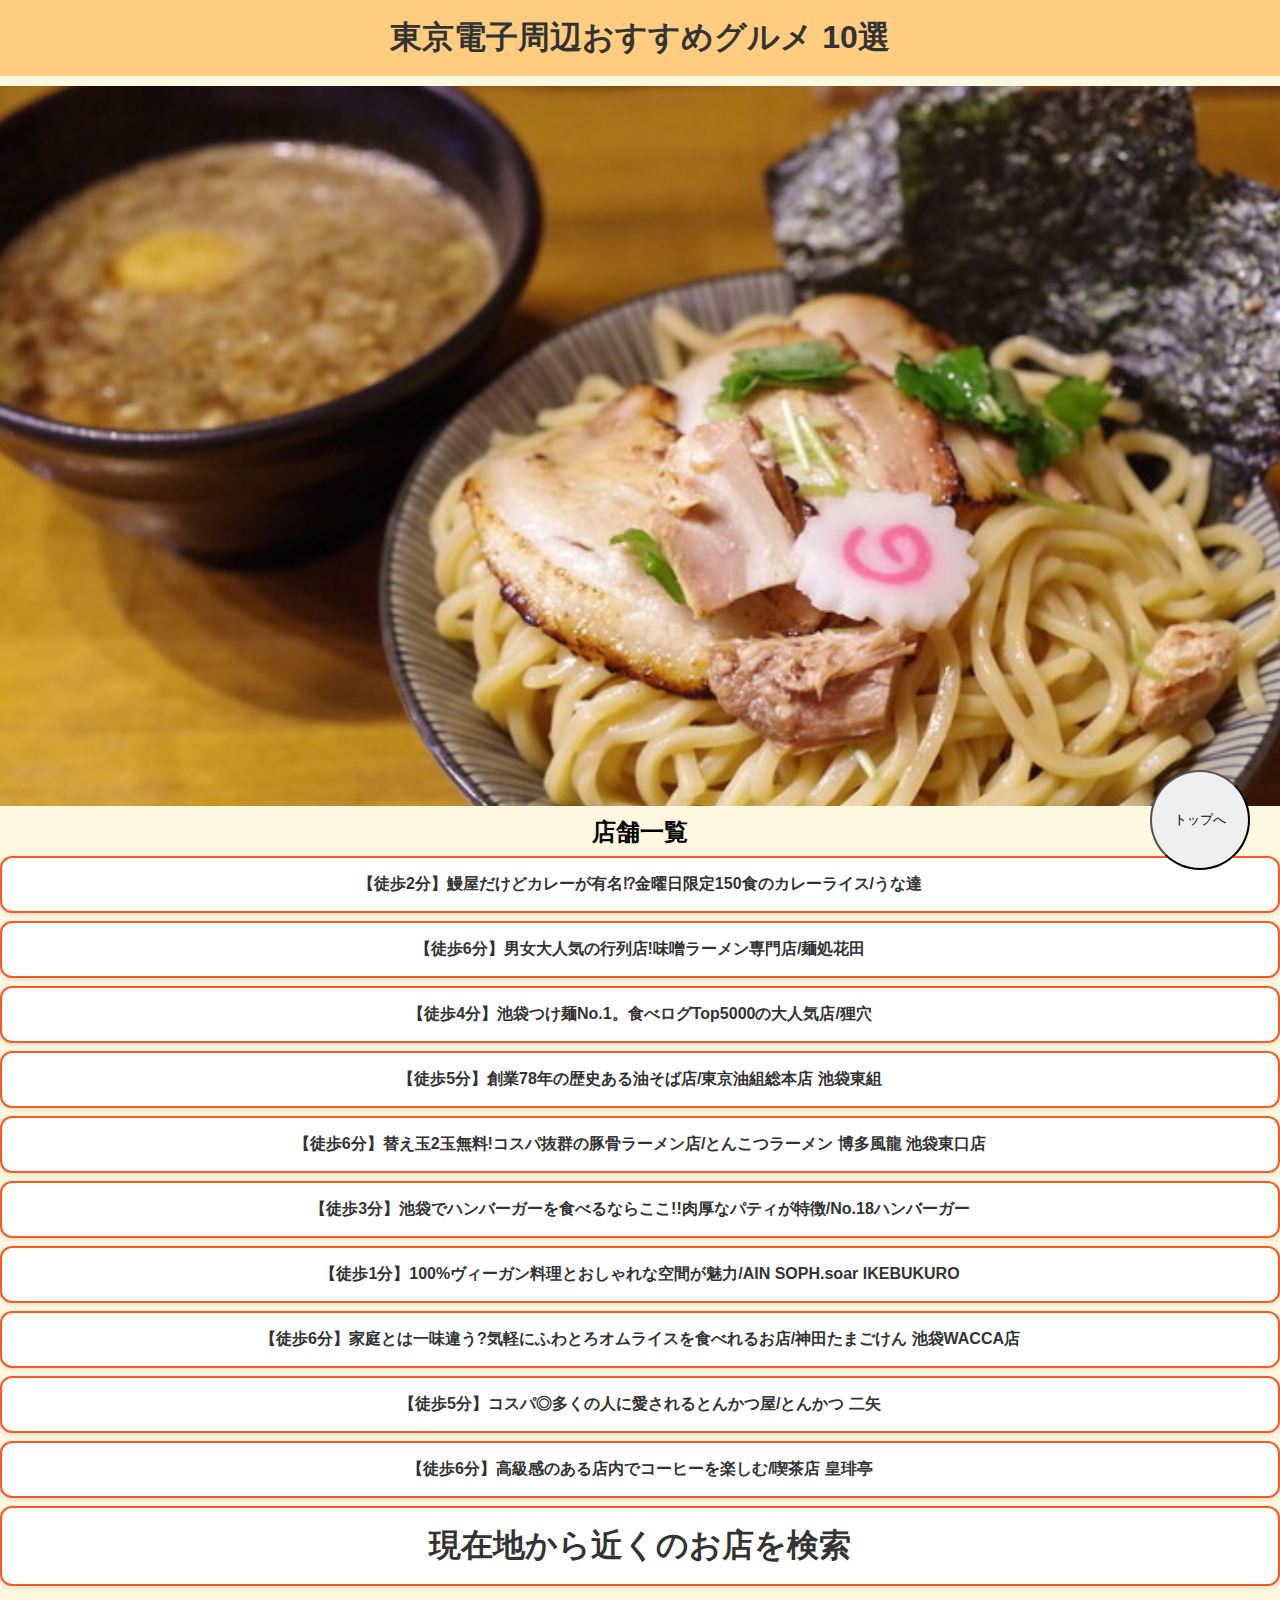
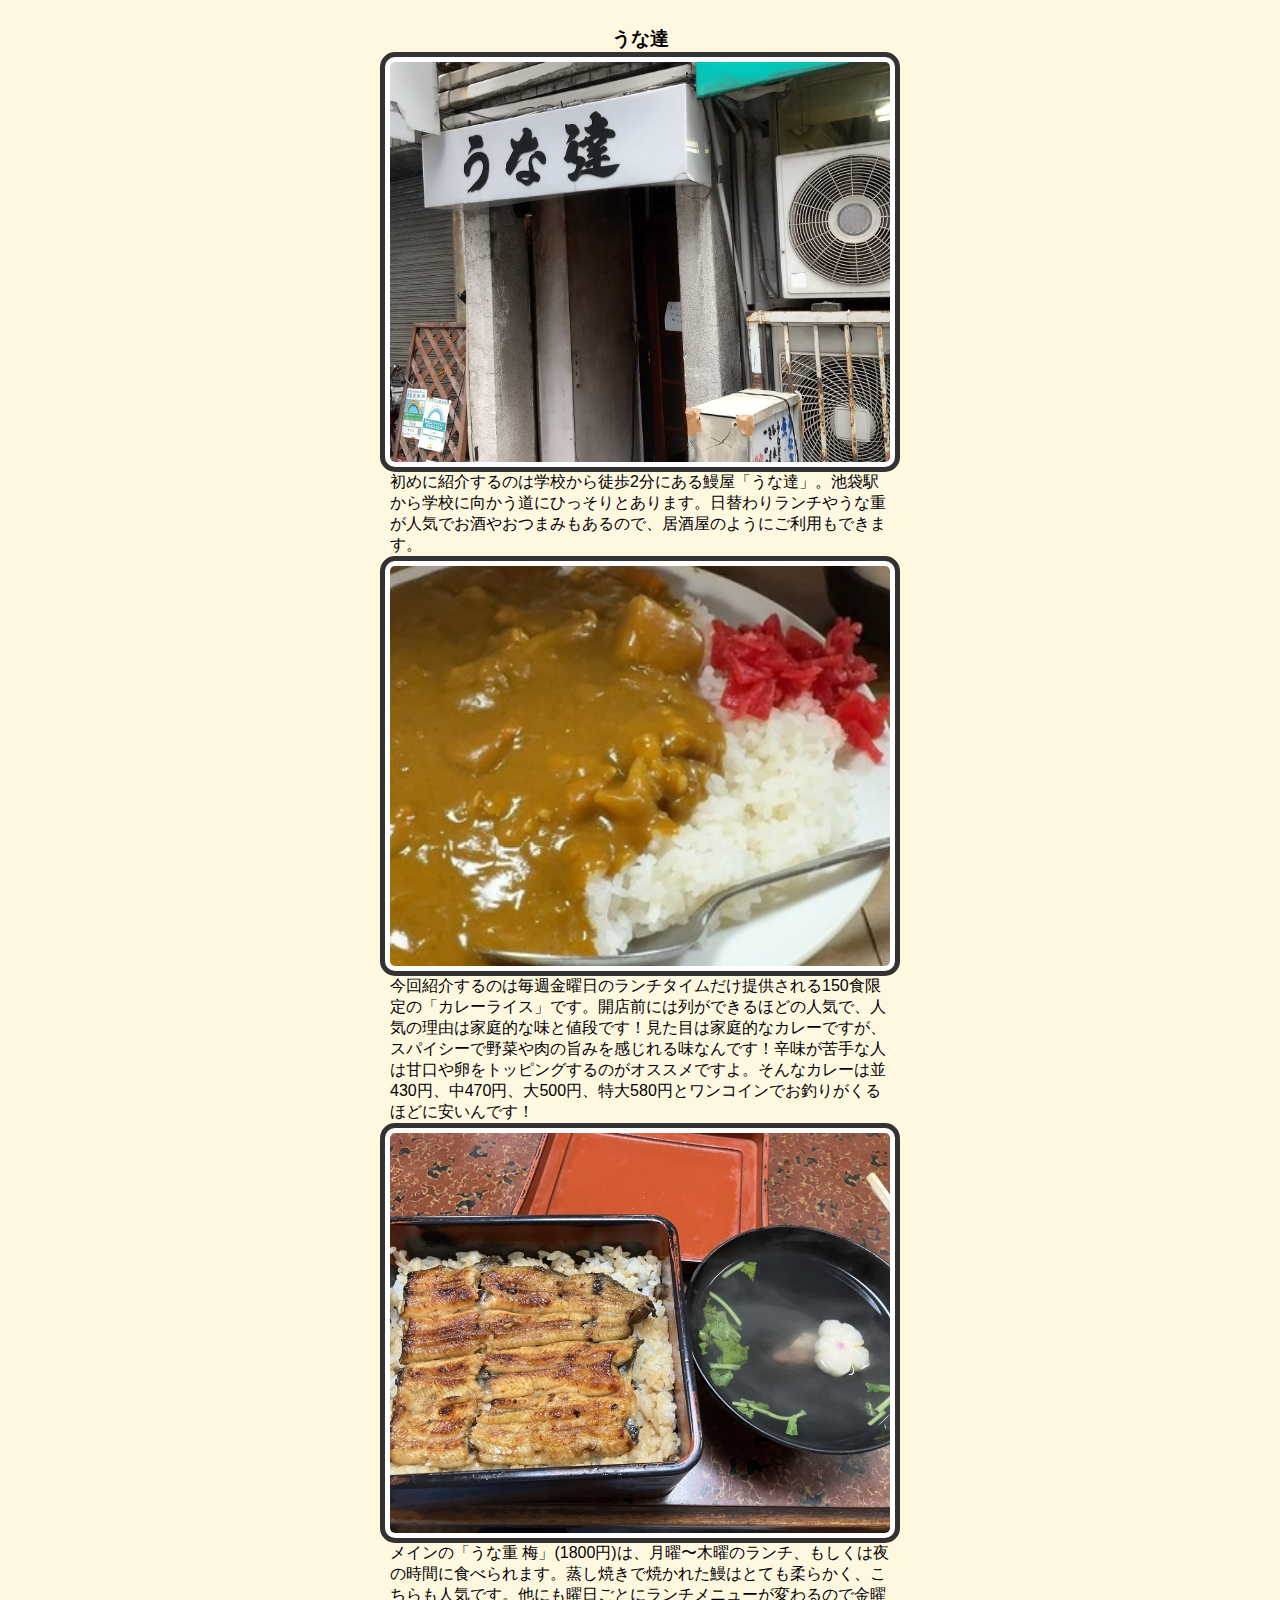
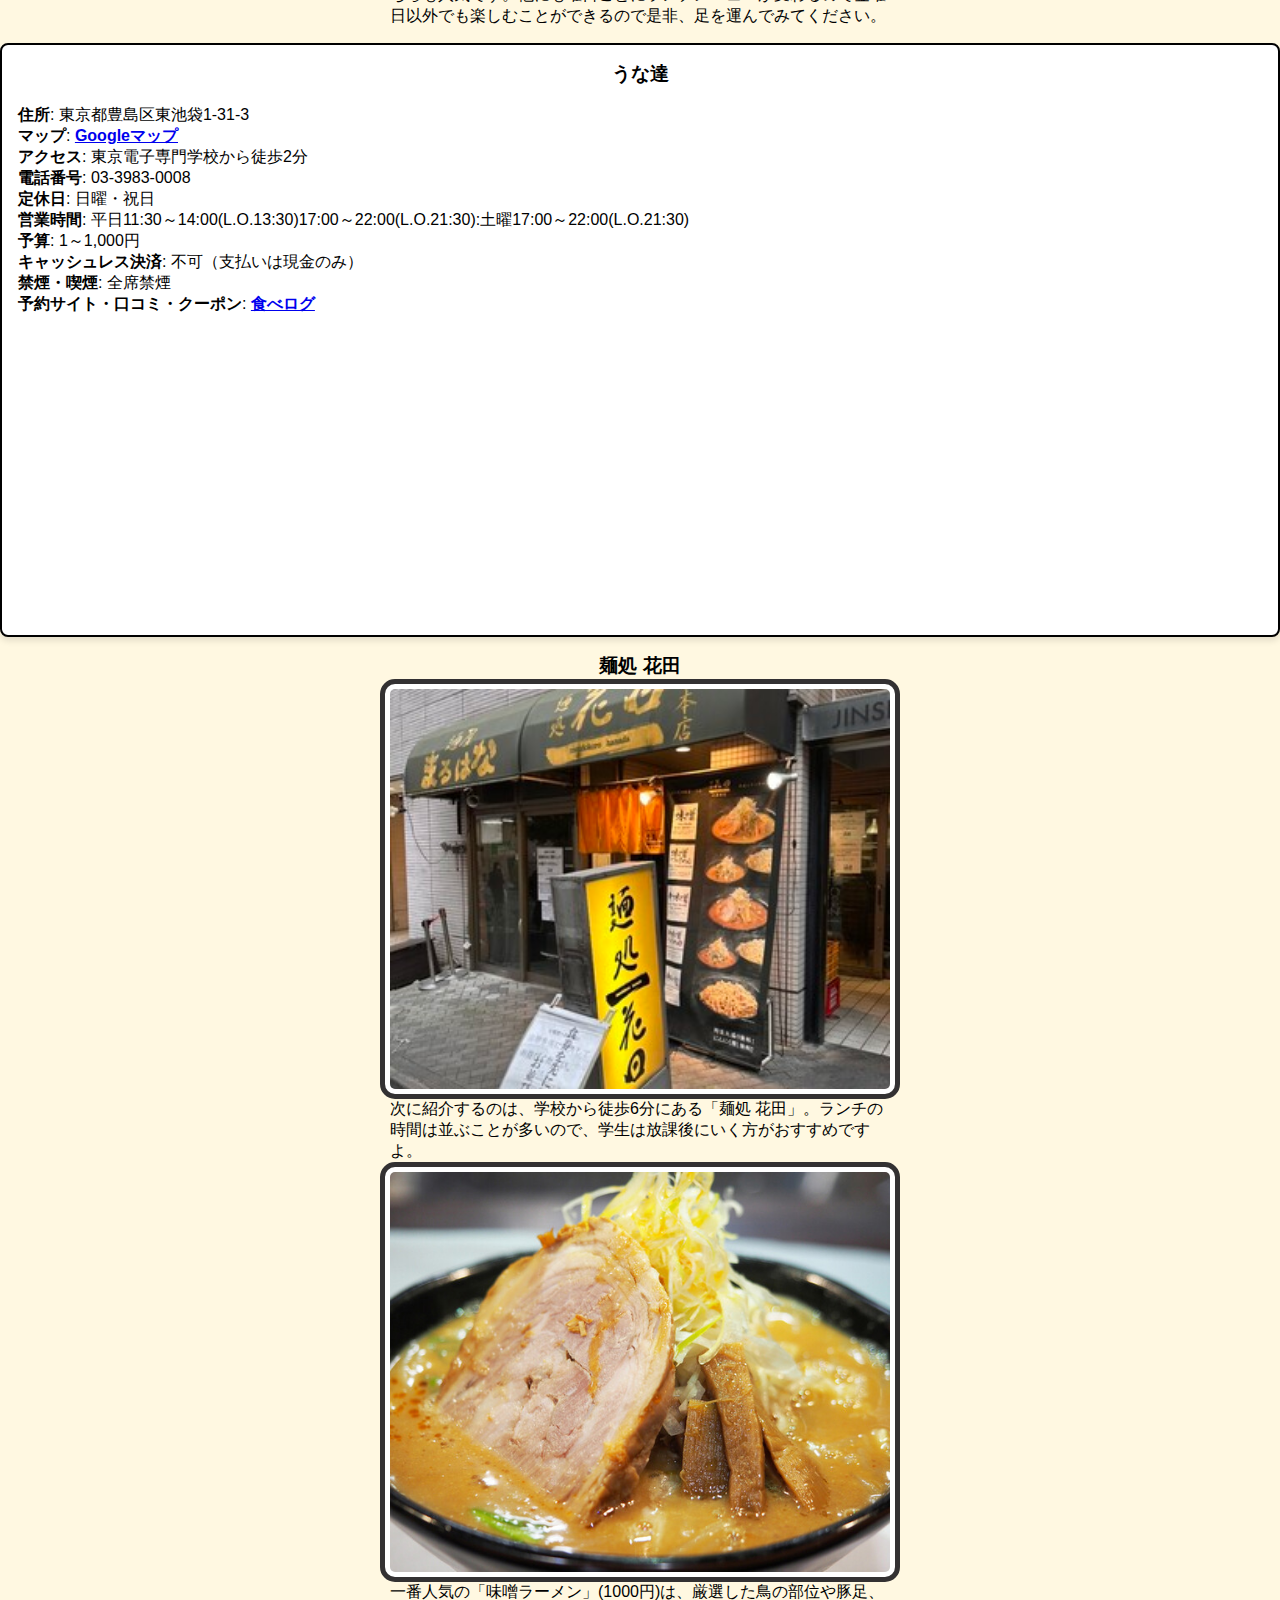
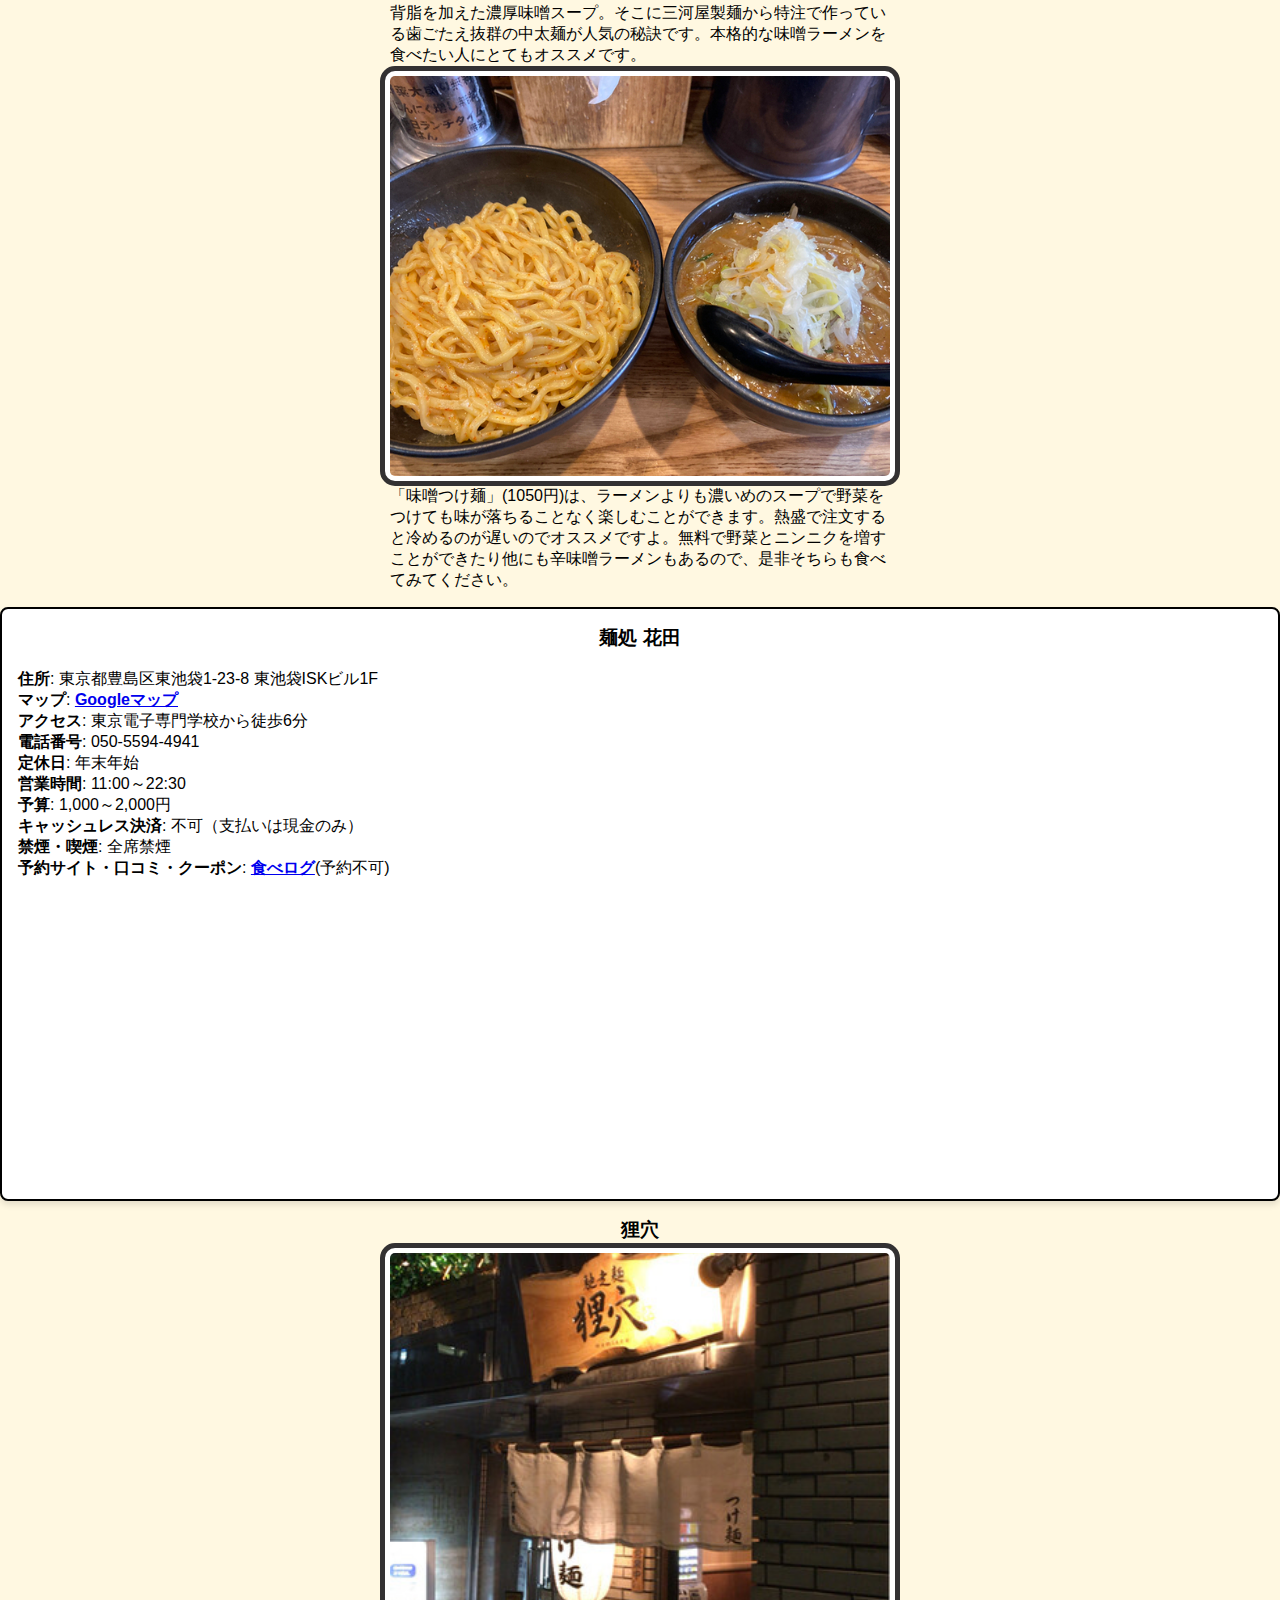
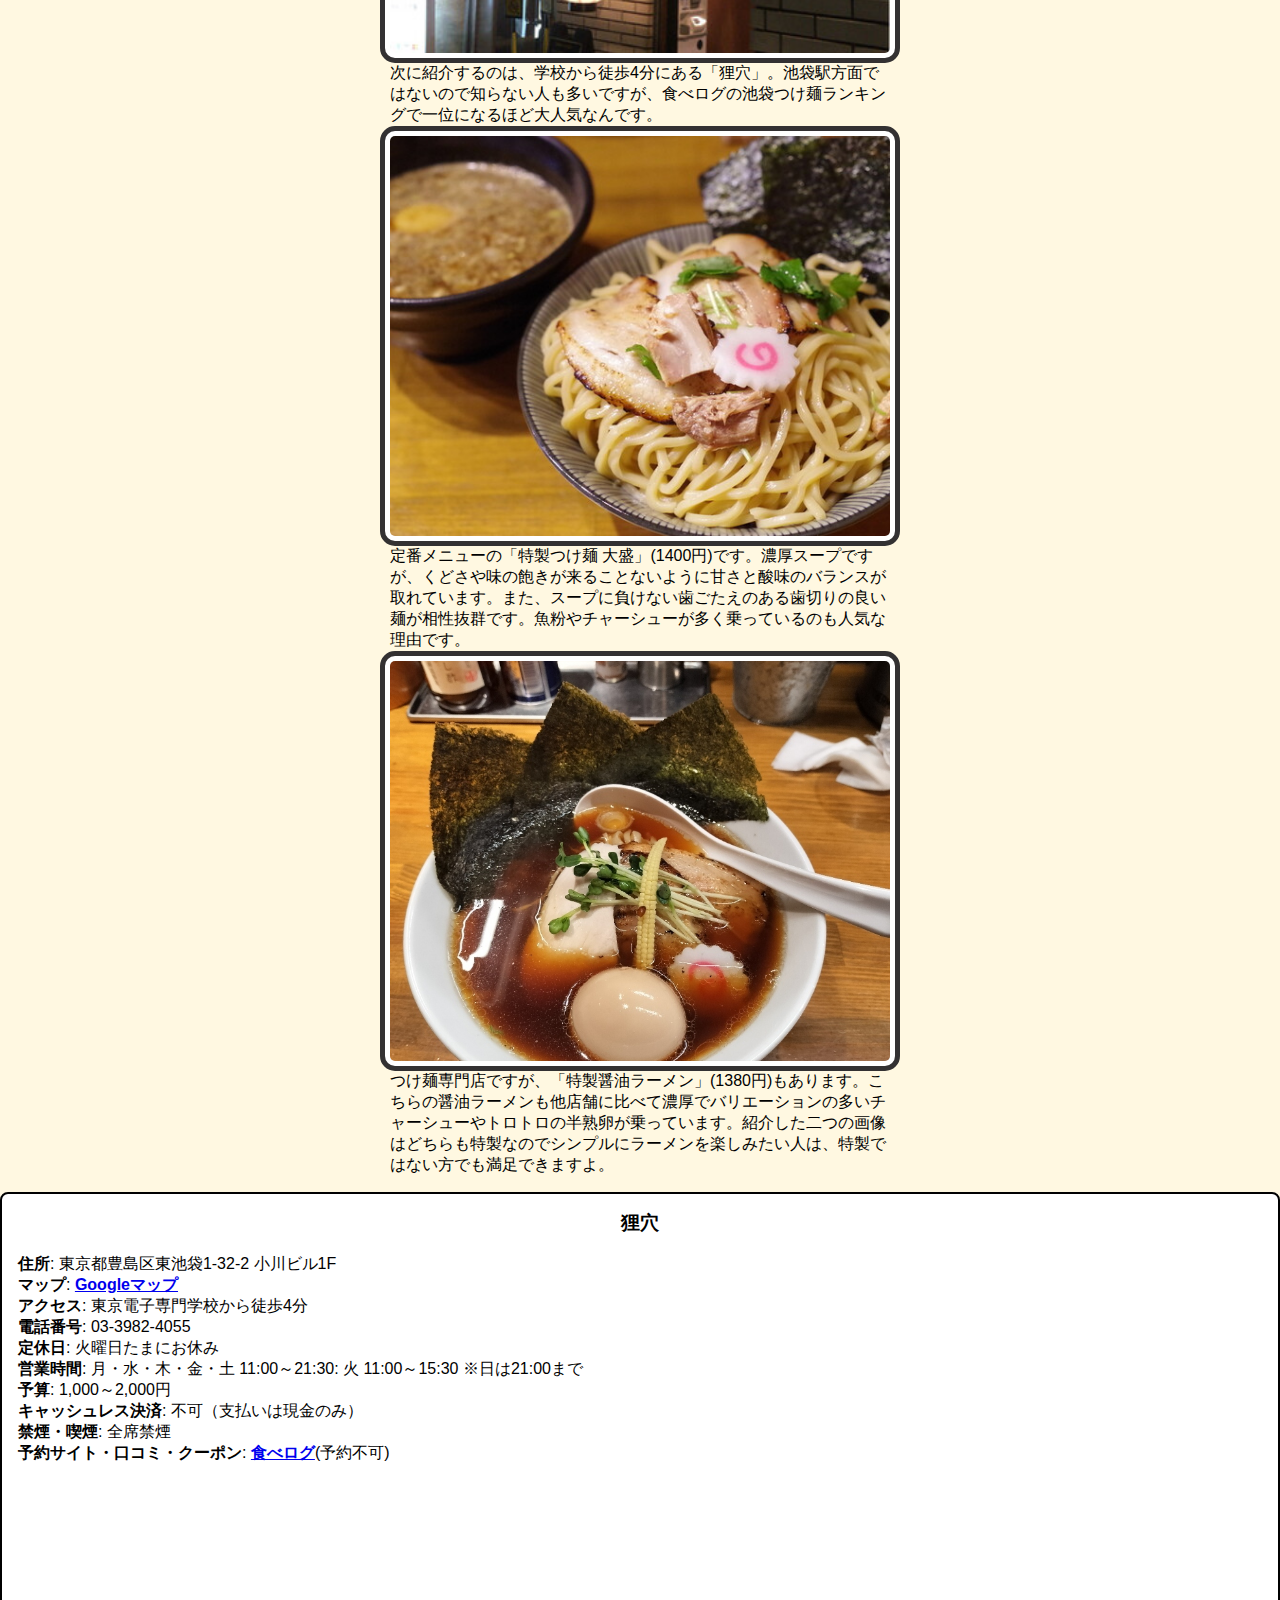
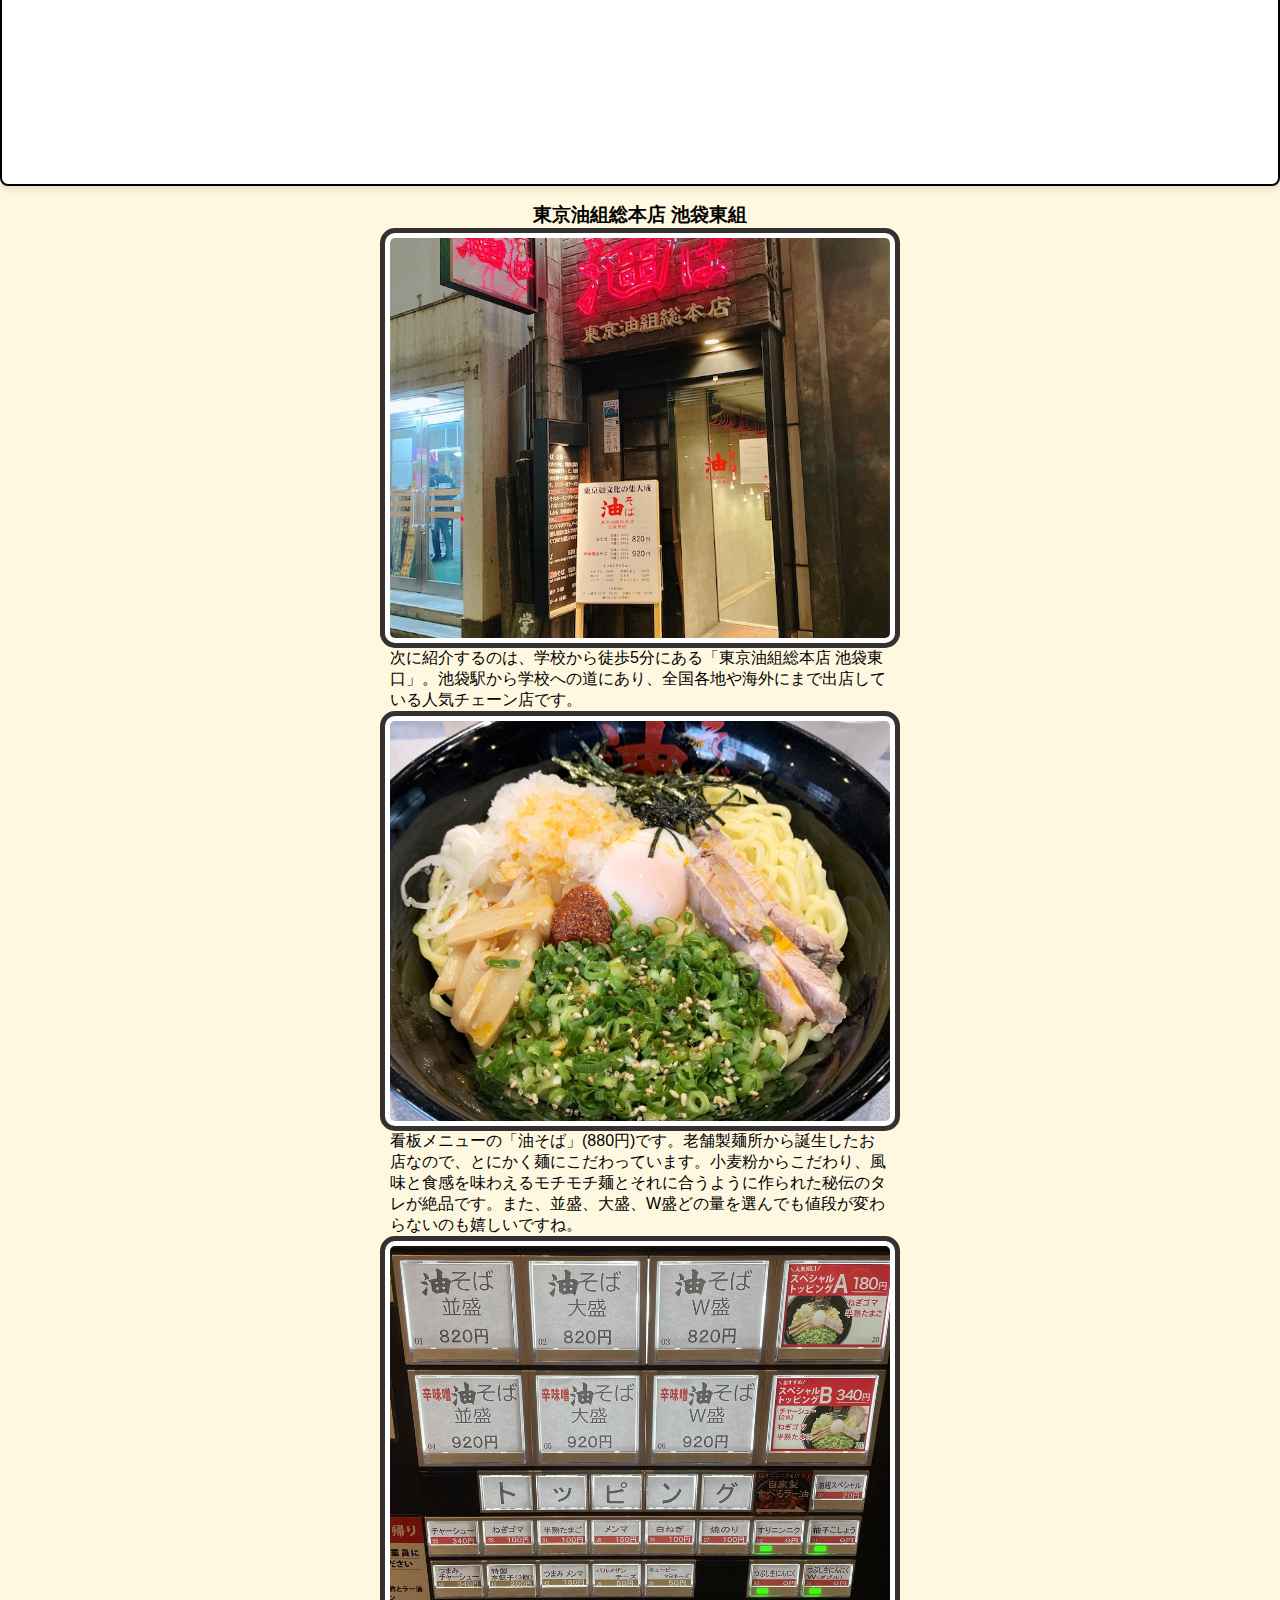
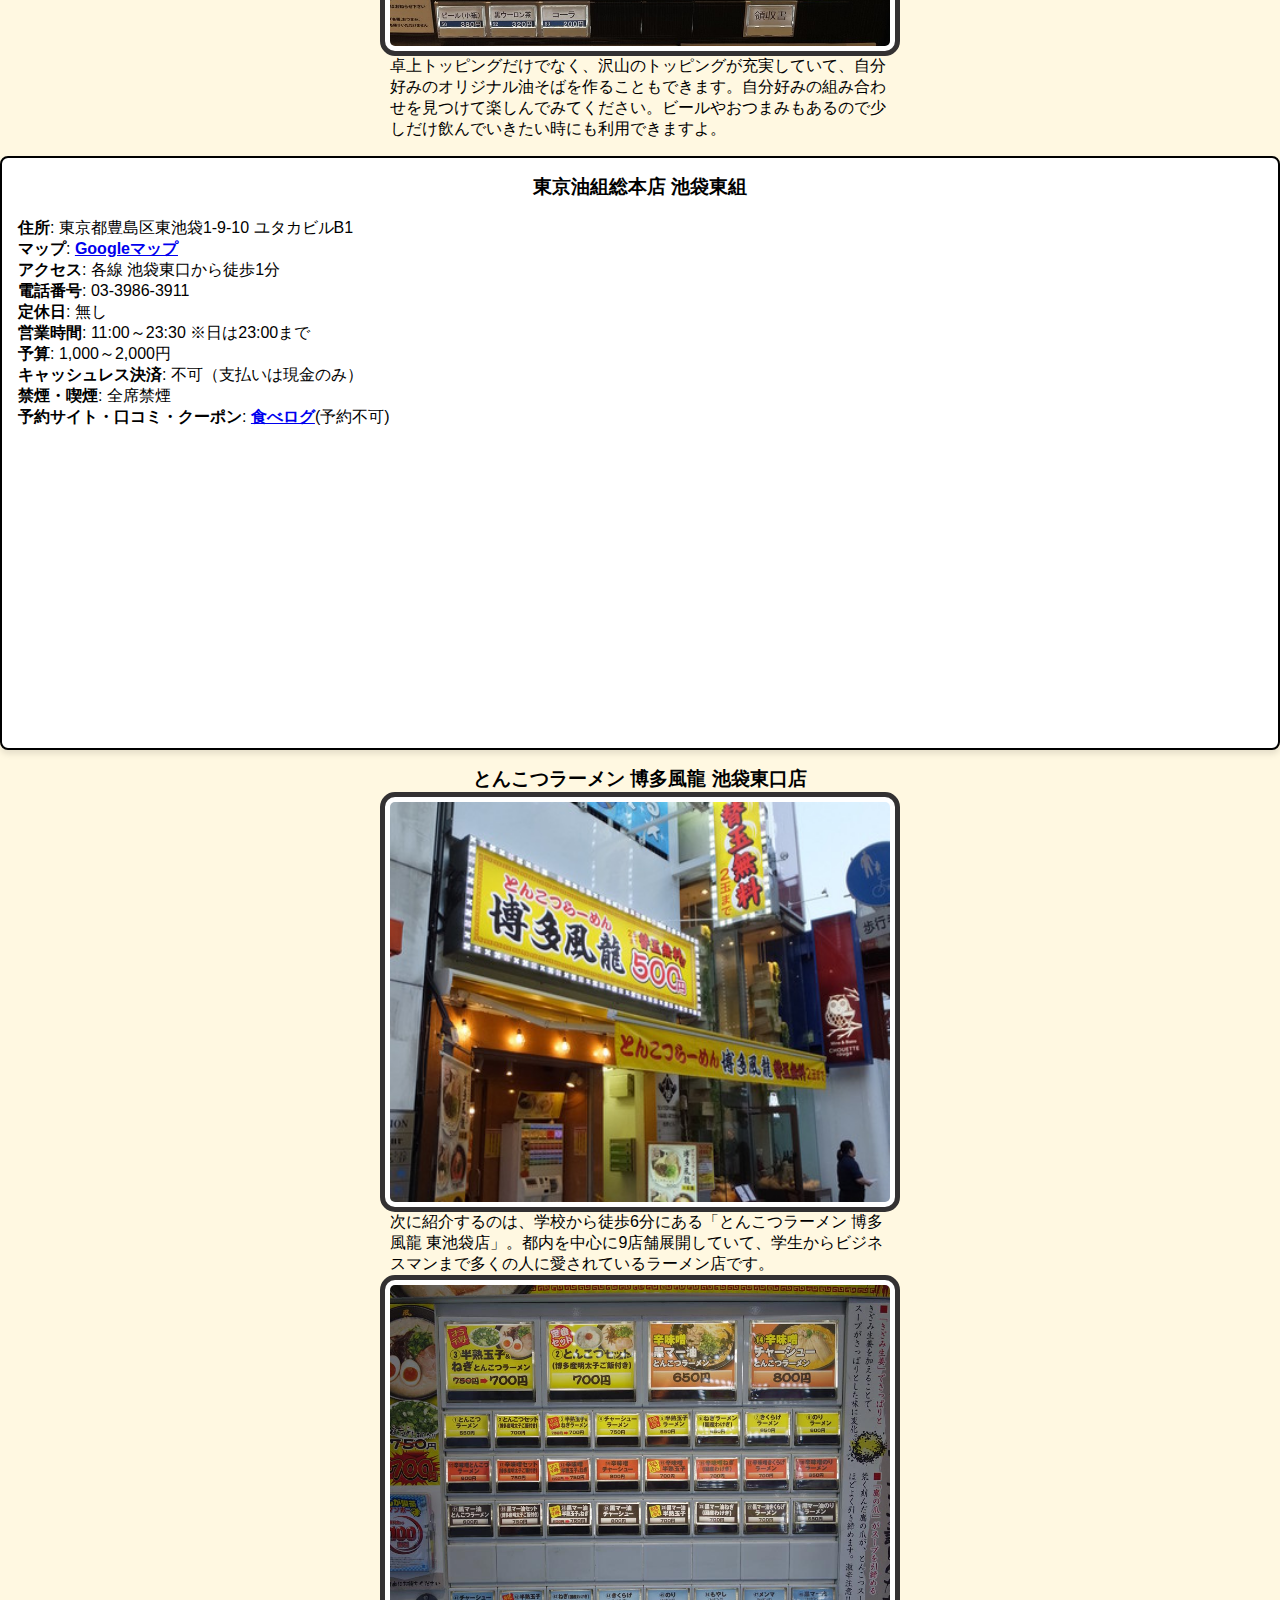
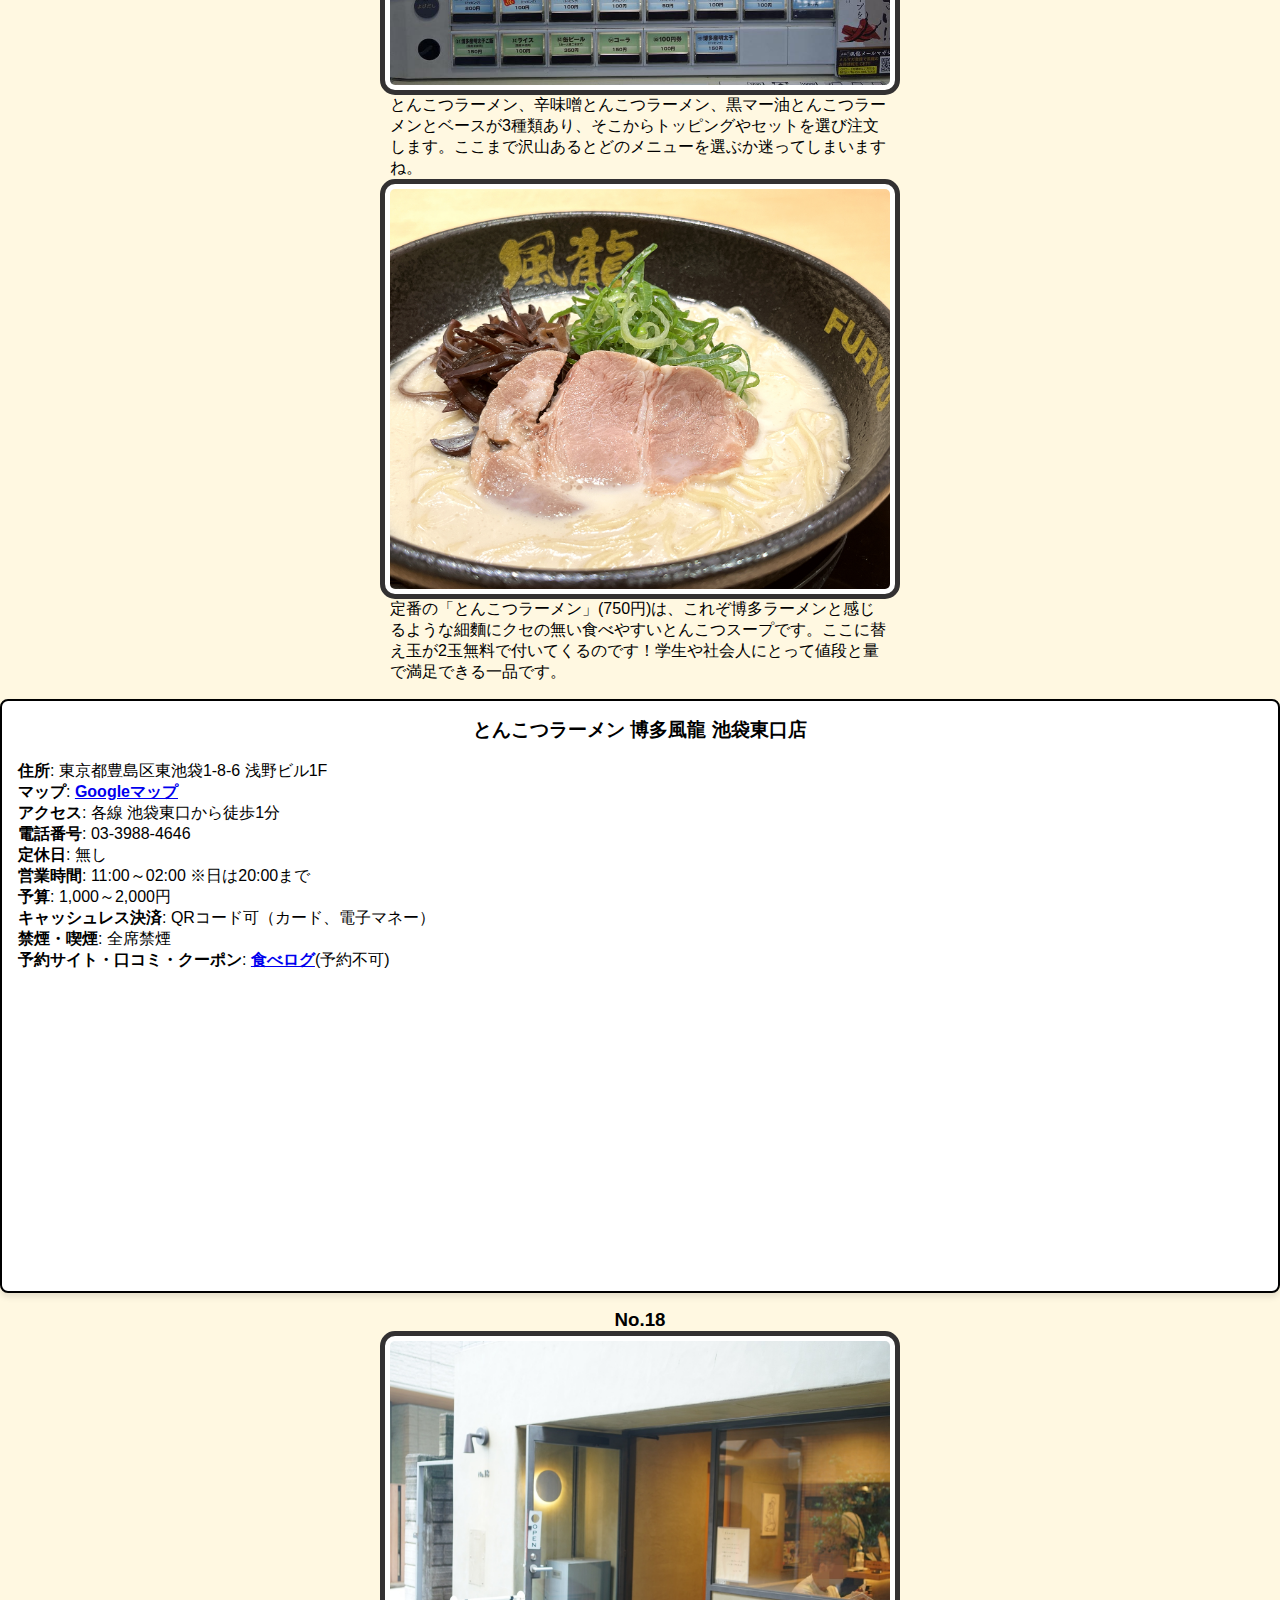
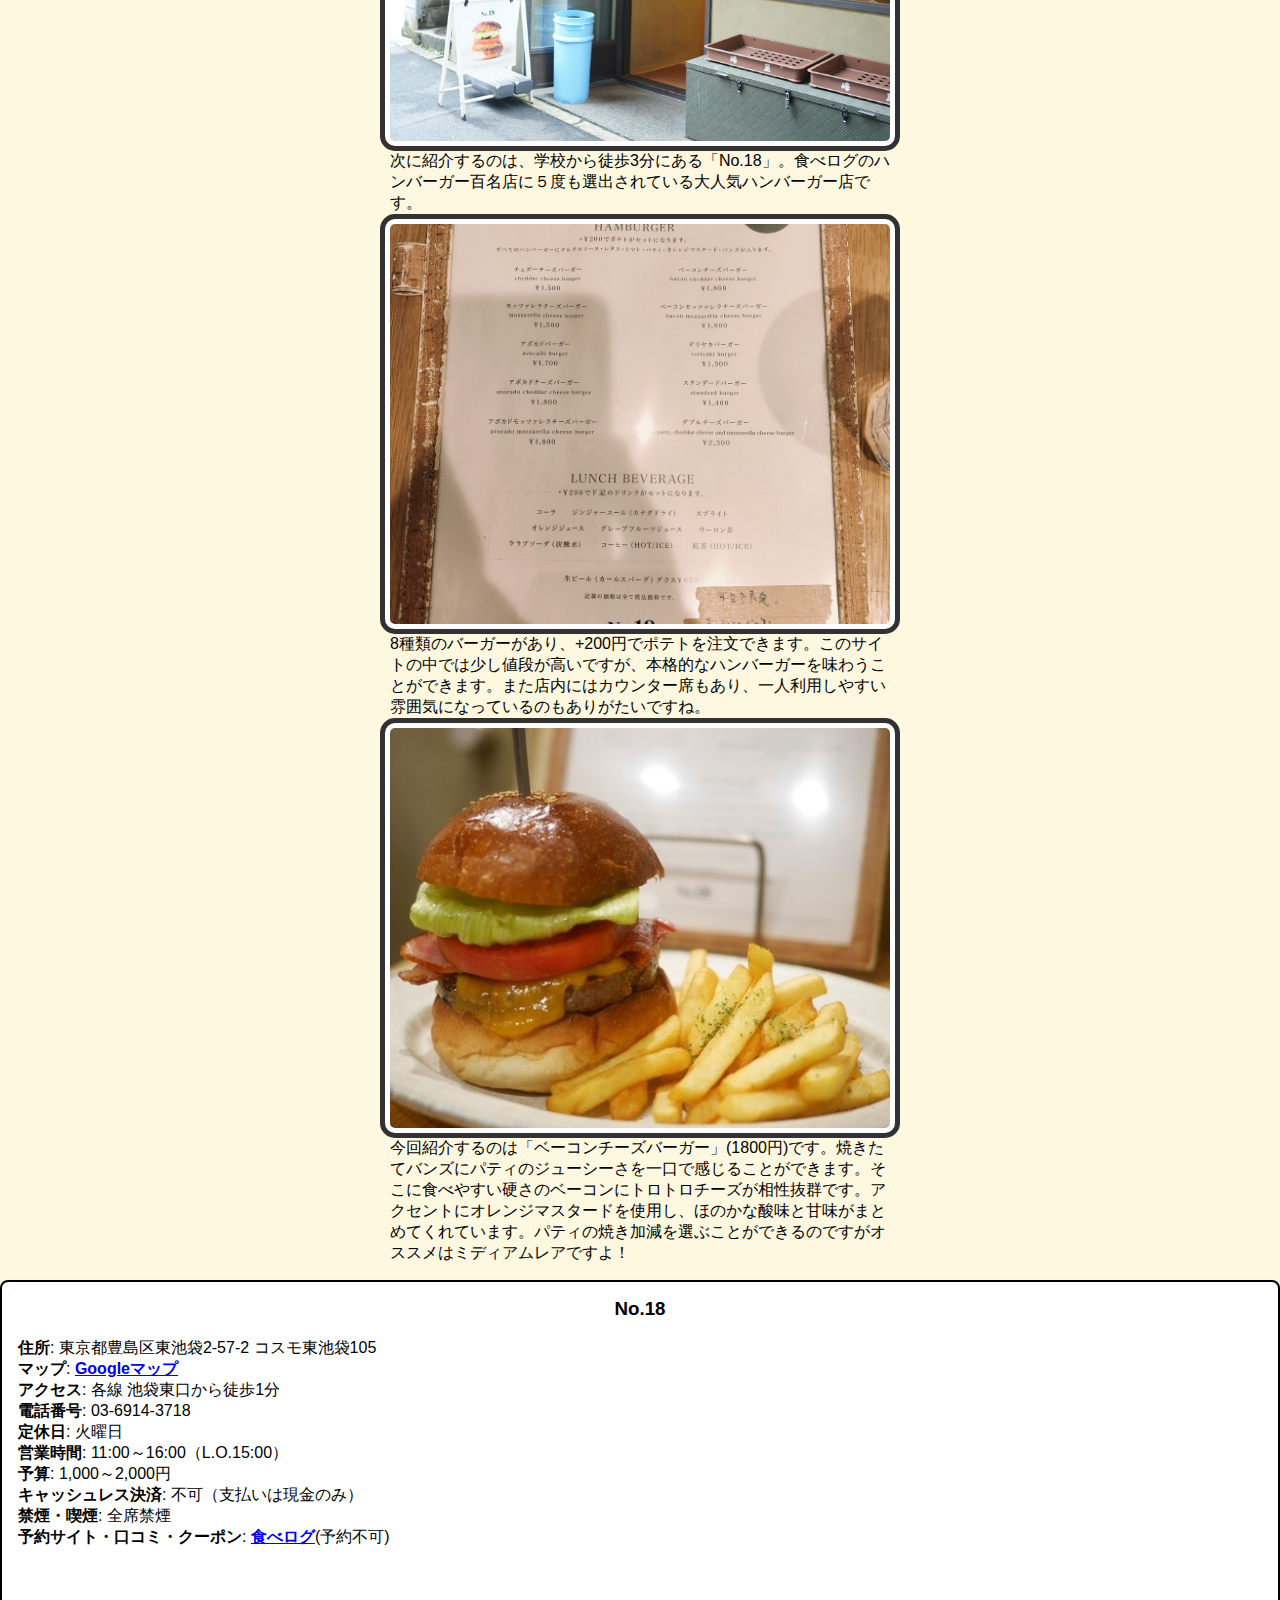
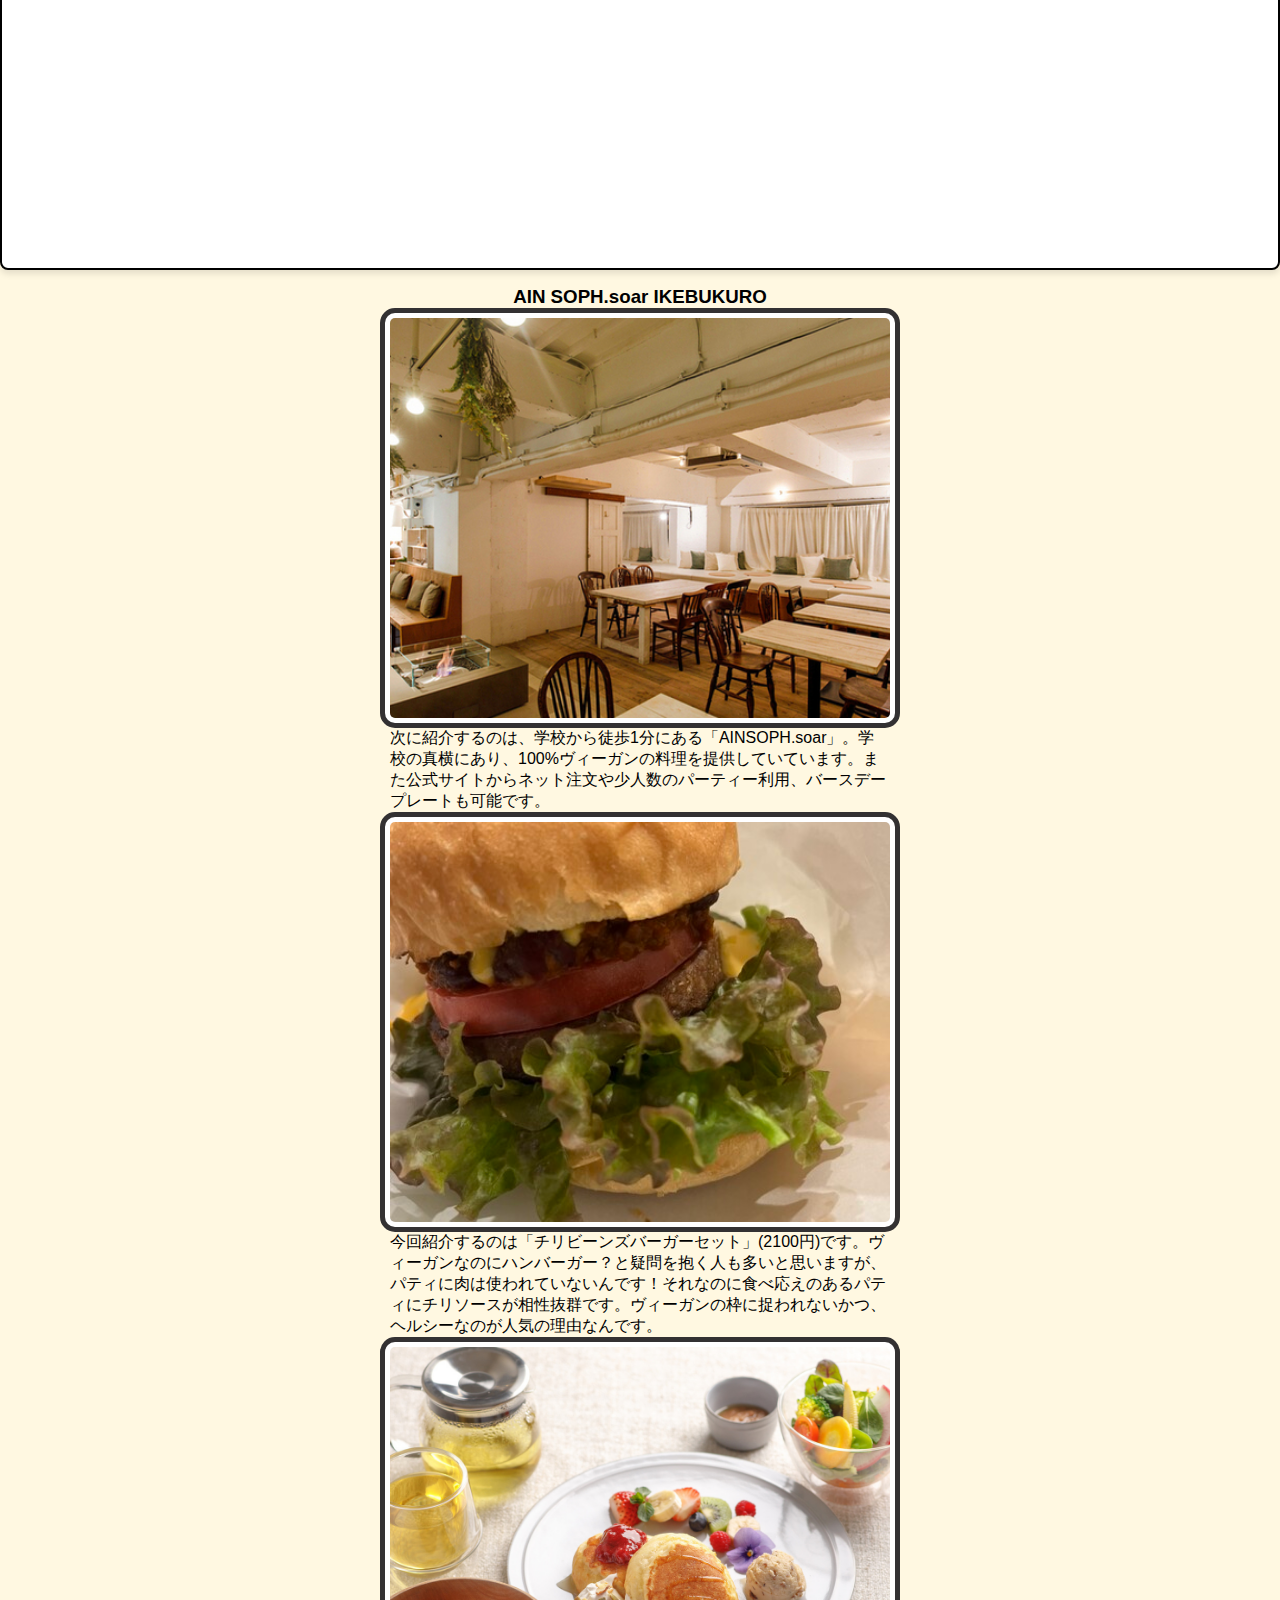
<file: html/gurumetankentai.html>
<!DOCTYPE html>
<html lang="ja">

<head>
  <meta charset="UTF-8">
  <meta name="viewport" content="width=device-width, initial-scale=1.0">
  <title>おすすめ料理店 10選</title>
  <link rel="stylesheet" href="style.css">
  <script src="script.js"></script>
</head>

<body>
  <style>
    body {
      font-family: Arial, sans-serif;
      margin: 0;
      padding: 0;
      background-color: #fff8e1;
      /* 暖色系 */
    }
  </style>
  <header>
    <style>
      header {
        background-color: #ffcc80;
        color: #333;
        text-align: center;
        padding: 1rem;
      }
    </style>

    <style>
      .border {
        border: 5px solid #333132;
        padding: 5px;
        background: #fff;
        border-radius: 15px;
      }
    </style>
    <style>
      h1 {
        margin: 0;
      }
    </style>
    <h1>東京電子周辺おすすめグルメ 10選</h1>
  </header>

  <main>
    <style>
      body {
        text-align: center;
      }

      #slider {
        overflow: hidden;
        width: 100%;
        margin: 10px auto;
        padding: 0;
        position: relative;
        height: 0;
        padding-bottom: 56.25%;
        /* アスペクト比の設定 */
      }

      #photos {
        list-style-type: none;
        margin: 0;
        padding: 0;
        width: 300%;
        display: flex;
        transition: transform 1s ease;
        position: relative;
      }

      #photos li {
        width: 100%;
        position: relative;
      }

      #photos li img {
        width: 100%;
        height: 100%;
        object-fit: cover;
        object-position: center;
      }

      @media screen and (max-width: 560px) {
        #slider {
          height: 300px;
          padding-bottom: 0;
        }

        #photos li {
          height: 100%;
        }
      }
    </style>

    <body>
      <div id="slider">
        <ul id="photos">
          <li><img src="店舗写真/店舗写真/mamiana1.jpg" alt="Sample1"></li>
          <li><img src="店舗写真/店舗写真/no181.jpg" alt="Sample2"></li>
          <li><img src="店舗写真/店舗写真/kohitei3.jpg" alt="Sample3"></li>
        </ul>
      </div>

      <script src="https://ajax.googleapis.com/ajax/libs/jquery/3.3.1/jquery.min.js"></script>
      <script>
        $(document).ready(function () {
          //ボタン（トップへ）のクリックイベント
          $('#btn').click(function () {
            //ページ全体を一番上にスクロール
            $('html, body').animate({
              scrollTop: 0
            }, 'slow'); //'slow'はアニメーションのスピード
          });

          //画像スライドの処理
          var $photos = $('#photos'),
            $lis = $('#photos li');

          //画像のスライドアニメーションの間隔
          var slideInterval = 3000;

          //スライドの幅（初期設定）
          var li_count = $lis.length;
          var li_width = $lis.outerWidth();
          var slider_width = $('#slider').width(); //スライダーの幅（初期）

          //スライダーの幅と画像サイズを更新する関数
          function updateSliderDimension() {
            slider_width = $('#slider').width(); //スライダーの幅を再取得
            li_width = slider_width; //各スライドの幅をスライダーの幅と同じに

            $lis.css('width', li_width);
            $photos.css('width', (li_width * li_count) + 'px'); //スライダー全体の幅を再設定

            //画像サイズをスライダーに合わせて調整
            $lis.find('img').each(function () {
              $(this).css({
                'width': '100%',
                'height': '100%',
                'object-fit': 'cover',
              });
            });
          }

          //初回のスライダーの幅と画像サイズ設定
          updateSliderDimension();

          //ウィンドウリサイズ時にスライダーの幅と画像サイズを再計算
          $(window).resize(function () {
            updateSliderDimension();
          });

          //スライドアニメーションを3秒ごとに実行
          setInterval(function () {
            $photos.stop().animate({
              marginLeft: '-=' + li_width + 'px' //1枚分の幅だけスライド
            }, 1000, function () {
              //最初の画像を最後に移動
              $photos.find('li:first').appendTo($photos);
              $photos.css('margin-left', '0px');
            });
          }, slideInterval);
        });
      </script>

    </body>

    <style>
      #btn {
        position: fixed;
        bottom: 30px;
        right: 30px;
        cursor: pointer;
        width: 100px;
        height: 100px;
        border-radius: 50%;
      }
    </style>
    <button type="button" id="btn">トップへ</button>
    <!-- 店舗リスト -->
    <section class="store-list">
      <h2>店舗一覧</h2>
      <style>
        .store-list li {
          margin: 0.5rem 0;
          padding: 1rem;
          background: #ffffff;
          border: 2px solid #ff5722 !important;
          /* 枠線の色 */
          border-radius: 12px;
          /* 枠線の丸み */
          box-shadow: 0 2px 5px rgba(0, 0, 0, 0.1);
          /* 少し影を追加 */
          transition: transform 0.2s;
          /* ホバー時のアニメーション */
          text-align: center;
        }

        .store-list li:hover {
          transform: translateY(-5px);
          /* ホバー時に浮き上がる効果 */
          box-shadow: 0 4px 10px rgba(0, 0, 0, 0.2);
        }

        .store-list li a {
          text-decoration: none;
          color: #333;
          font-weight: bold;
        }

        .store-list li a:hover {
          color: #ff5722;
        }
      </style>
      <ul>
        <li><a href="#store1">【徒歩2分】鰻屋だけどカレーが有名⁉金曜日限定150食のカレーライス/うな達</a></li>
        <li><a href="#store2">【徒歩6分】男女大人気の行列店!味噌ラーメン専門店/麺処花田</a></li>
        <li><a href="#store3">【徒歩4分】池袋つけ麺No.1。食べログTop5000の大人気店/狸穴</a></li>
        <li><a href="#store4">【徒歩5分】創業78年の歴史ある油そば店/東京油組総本店 池袋東組</a></li>
        <li><a href="#store5">【徒歩6分】替え玉2玉無料!コスパ抜群の豚骨ラーメン店/とんこつラーメン 博多風龍 池袋東口店</a></li>
        <li><a href="#store6">【徒歩3分】池袋でハンバーガーを食べるならここ!!肉厚なパティが特徴/No.18ハンバーガー</a></li>
        <li><a href="#store7">【徒歩1分】100%ヴィーガン料理とおしゃれな空間が魅力/AIN SOPH.soar IKEBUKURO</a></li>
        <li><a href="#store8">【徒歩6分】家庭とは一味違う?気軽にふわとろオムライスを食べれるお店/神田たまごけん 池袋WACCA店</a></li>
        <li><a href="#store9">【徒歩5分】コスパ◎多くの人に愛されるとんかつ屋/とんかつ 二矢</a></li>
        <li><a href="#store10">【徒歩6分】高級感のある店内でコーヒーを楽しむ/喫茶店 皇琲亭</a></li>
        <li><a href="index.html"><h1>現在地から近くのお店を検索</h1></a></li>
      </ul>
    </section>

    <!-- 店舗詳細情報 -->
    <section class="store-details">
      <article id="store1">
        <style>
          p {
            text-align: left;
          }

          /* 店舗詳細情報 */
          .store-details {
            padding: 1rem;
          }

          footer {
            background-color: #ffcc80;
            color: #333;
            text-align: center;
            padding: 1rem;
            margin-top: 2rem;
          }

          /* .i_b_i_section 用のスタイル */
          .i_b_i_section {
            border: 2px solid #000;
            /* 黒い枠線 */
            border-radius: 8px;
            /* 角を少し丸める */
            padding: 16px;
            /* 内側の余白 */
            margin: 16px 0;
            /* 上下の余白 */
            background-color: #fff;
            /* 背景色を白に設定（必要に応じて変更） */
            box-shadow: 0 4px 6px rgba(0, 0, 0, 0.1);
            /* 軽い影を追加 */
          }
        </style></article></section>

        <h3>うな達</h3>
        <img src="店舗写真/店舗写真/unatatu1.jpg" alt="うな達の写真" class="border"
          style="width: 100%; max-width: 500px; height: 400px; object-fit: cover; display: block; margin: 0 auto;">
        <div class="overflow-wrap">
          <div class="break-word">
            <p>初めに紹介するのは学校から徒歩2分にある鰻屋「うな達」。池袋駅から学校に向かう道にひっそりとあります。日替わりランチやうな重が人気でお酒やおつまみもあるので、居酒屋のようにご利用もできます。</p>
          </div>
        </div>
        <img src="店舗写真/店舗写真/unatatu.jpg" alt="うな達のカレー写真" class="border"
          style="width: 100%; max-width: 500px; height: 400px; object-fit: cover; display: block; margin: 0 auto;">
        <div class="overflow-wrap">
          <div class="break-word">
            <p>
              今回紹介するのは毎週金曜日のランチタイムだけ提供される150食限定の「カレーライス」です。開店前には列ができるほどの人気で、人気の理由は家庭的な味と値段です！見た目は家庭的なカレーですが、スパイシーで野菜や肉の旨みを感じれる味なんです！辛味が苦手な人は甘口や卵をトッピングするのがオススメですよ。そんなカレーは並430円、中470円、大500円、特大580円とワンコインでお釣りがくるほどに安いんです！
            </p>
          </div>
        </div>
        <img src="店舗写真/店舗写真/unatatu2.jpg" alt="うな達のカレー写真" class="border"
          style="width: 100%; max-width: 500px; height: 400px; object-fit: cover; display: block; margin: 0 auto;">
        <div class="overflow-wrap">
          <div class="break-word">
            <p>メインの「うな重 梅」(1800円)は、月曜〜木曜のランチ、もしくは夜の時間に食べられます。蒸し焼きで焼かれた鰻はとても柔らかく、こちらも人気です。他にも曜日ごとにランチメニューが変わるので金曜日以外でも楽しむことができるので是非、足を運んでみてください。
            </p>
          </div>
        </div>
        <div class="i_b_i_section" data-name_id="1030">
          <h3><strong>うな達</strong></h3>
          <br />
          <p><strong>住所</strong>: 東京都豊島区東池袋1-31-3</p>
          <p><strong>マップ</strong>: <strong><a href="https://maps.app.goo.gl/ng7EpmdXecBbmncGA"
                target="_blank">Googleマップ</a></strong></p>
          <p><strong>アクセス</strong>: 東京電子専門学校から徒歩2分</p>
          <p><strong>電話番号</strong>: 03-3983-0008</p>
          <p><strong>定休日</strong>: 日曜・祝日</p>
          <p><strong>営業時間</strong>: 平日11:30～14:00(L.O.13:30)17:00～22:00(L.O.21:30):土曜17:00～22:00(L.O.21:30)</p>
          <p><strong>予算</strong>: 1～1,000円</p>
          <p><strong>キャッシュレス決済</strong>: 不可（支払いは現金のみ）</p>
          <p><strong>禁煙・喫煙</strong>: 全席禁煙</p>
          <p><strong>予約サイト・口コミ・クーポン</strong>: <strong><a href="https://tabelog.com/tokyo/A1305/A130501/13037960/"
                target="_blank">食べログ</a></strong></p>
          <p>
            <iframe frameborder="0" height="300"
              src="https://www.google.com/maps/embed?pb=!1m18!1m12!1m3!1d3238.7758512834275!2d139.71357667606898!3d35.731730772571176!2m3!1f0!2f0!3f0!3m2!1i1024!2i768!4f13.1!3m3!1m2!1s0x60188d66742f84a9%3A0x13c8168f7a5a6e7d!2z44GG44Gq6YGU!5e0!3m2!1sja!2sjp!4v1736410587534!5m2!1sja!2sjp"
              width="100%">
            </iframe>
          </p>
        </div>
      </article>


    <article id="store2">
      <h3>麺処 花田</h3>
      <img src="店舗写真/店舗写真/hanada2.jpg" alt="麺処花田の写真" class="border"
        style="width: 100%; max-width: 500px; height: 400px; object-fit: cover; display: block; margin: 0 auto;">
      <div class="overflow-wrap">
        <div class="break-word">
          <p>次に紹介するのは、学校から徒歩6分にある「麺処 花田」。ランチの時間は並ぶことが多いので、学生は放課後にいく方がおすすめですよ。</p>
        </div>
      </div>
      <img src="店舗写真/店舗写真/hanada3.jpg" alt="麺処花田ラーメンの写真" class="border"
        style="width: 100%; max-width: 500px; height: 400px; object-fit: cover; display: block; margin: 0 auto;">
      <div class="overflow-wrap">
        <div class="break-word">
          <p>一番人気の「味噌ラーメン」(1000円)は、厳選した鳥の部位や豚足、背脂を加えた濃厚味噌スープ。そこに三河屋製麺から特注で作っている歯ごたえ抜群の中太麺が人気の秘訣です。本格的な味噌ラーメンを食べたい人にとてもオススメです。</p>
        </div>
      </div>
      <img src="店舗写真/店舗写真/hanada1.jpg" alt="麺処花田つけ麺の写真" class="border"
        style="width: 100%; max-width: 500px; height: 400px; object-fit: cover; display: block; margin: 0 auto;">
      <div class="overflow-wrap">
        <div class="break-word">
          <p>
            「味噌つけ麺」(1050円)は、ラーメンよりも濃いめのスープで野菜をつけても味が落ちることなく楽しむことができます。熱盛で注文すると冷めるのが遅いのでオススメですよ。無料で野菜とニンニクを増すことができたり他にも辛味噌ラーメンもあるので、是非そちらも食べてみてください。
          </p>
        </div>
      </div>
      <div class="i_b_i_section" data-name_id="1030">
        <h3><strong>麺処 花田</strong></h3>
        <br />
        <p><strong>住所</strong>: 東京都豊島区東池袋1-23-8 東池袋ISKビル1F</p>
        <p><strong>マップ</strong>: <strong><a href="https://maps.app.goo.gl/dVtSWZs2WcRQTz5a8"
              target="_blank">Googleマップ</a></strong></p>
        <p><strong>アクセス</strong>: 東京電子専門学校から徒歩6分</p>
        <p><strong>電話番号</strong>: 050-5594-4941</p>
        <p><strong>定休日</strong>: 年末年始</p>
        <p><strong>営業時間</strong>: 11:00～22:30</p>
        <p><strong>予算</strong>: 1,000～2,000円</p>
        <p><strong>キャッシュレス決済</strong>: 不可（支払いは現金のみ）</p>
        <p><strong>禁煙・喫煙</strong>: 全席禁煙</p>
        <p><strong>予約サイト・口コミ・クーポン</strong>: <strong><a href="https://tabelog.com/tokyo/A1305/A130501/13109890/"
              target="_blank">食べログ</a></strong>(予約不可)</p>
        <p>
          <iframe frameborder="0" height="300"
            src="https://www.google.com/maps/embed?pb=!1m18!1m12!1m3!1d51806.76598502176!2d139.65002911378102!3d35.752700387210325!2m3!1f0!2f0!3f0!3m2!1i1024!2i768!4f13.1!3m3!1m2!1s0x60188d68bc75857f%3A0xb1c187e8c053636!2z6bq65YemIOiKseeUsCDmsaDooovlupc!5e0!3m2!1sja!2sjp!4v1736425861380!5m2!1sja!2sjp"
            width="100%"></iframe>
        </p>
      </div>
    </article>

    <article id="store3">
      <h3>狸穴</h3>
      <img src="店舗写真/店舗写真/mamiana2.jpg" alt="狸穴の写真" class="border"
        style="width: 100%; max-width: 500px; height: 400px; object-fit: cover; display: block; margin: 0 auto;">
      <div class="overflow-wrap">
        <div class="break-word">
          <p>次に紹介するのは、学校から徒歩4分にある「狸穴」。池袋駅方面ではないので知らない人も多いですが、食べログの池袋つけ麺ランキングで一位になるほど大人気なんです。</p>
        </div>
      </div>
      <img src="店舗写真/店舗写真/mamiana1.jpg" alt="狸穴の写真" class="border"
        style="width: 100%; max-width: 500px; height: 400px; object-fit: cover; display: block; margin: 0 auto;">
      <div class="overflow-wrap">
        <div class="break-word">
          <p>定番メニューの「特製つけ麺 大盛」(1400円)です。濃厚スープですが、くどさや味の飽きが来ることないように甘さと酸味のバランスが取れています。また、スープに負けない歯ごたえのある歯切りの良い麺が相性抜群です。魚粉やチャーシューが多く乗っているのも人気な理由です。
          </p>
        </div>
      </div>
      <img src="店舗写真/店舗写真/mamiana.jpg" alt="狸穴の写真" class="border"
        style="width: 100%; max-width: 500px; height: 400px; object-fit: cover; display: block; margin: 0 auto;">
      <div class="overflow-wrap">
        <div class="break-word">
          <p>
            つけ麺専門店ですが、「特製醤油ラーメン」(1380円)もあります。こちらの醤油ラーメンも他店舗に比べて濃厚でバリエーションの多いチャーシューやトロトロの半熟卵が乗っています。紹介した二つの画像はどちらも特製なのでシンプルにラーメンを楽しみたい人は、特製ではない方でも満足できますよ。
          </p>
        </div>
      </div>

      <div class="i_b_i_section" data-name_id="1030">
        <h3><strong>狸穴</strong></h3>
        <br />
        <p><strong>住所</strong>: 東京都豊島区東池袋1-32-2 小川ビル1F</p>
        <p><strong>マップ</strong>: <strong><a href="https://maps.app.goo.gl/3fa6KQXBKbMtGATo9"
              target="_blank">Googleマップ</a></strong></p>
        <p><strong>アクセス</strong>: 東京電子専門学校から徒歩4分</p>
        <p><strong>電話番号</strong>: 03-3982-4055</p>
        <p><strong>定休日</strong>: 火曜日たまにお休み</p>
        <p><strong>営業時間</strong>: 月・水・木・金・土 11:00～21:30: 火 11:00～15:30 ※日は21:00まで <br /></p>
        <p><strong>予算</strong>: 1,000～2,000円</p>
        <p><strong>キャッシュレス決済</strong>: 不可（支払いは現金のみ）</p>
        <p><strong>禁煙・喫煙</strong>: 全席禁煙</p>
        <p><strong>予約サイト・口コミ・クーポン</strong>: <strong><a href="https://tabelog.com/tokyo/A1305/A130501/13101471/"
              target="_blank">食べログ</a></strong>(予約不可)</p>
        <p>
          <iframe frameborder="0" height="300"
            src="https://www.google.com/maps/embed?pb=!1m18!1m12!1m3!1d3238.7411176866544!2d139.71347547606914!3d35.73258487257088!2m3!1f0!2f0!3f0!3m2!1i1024!2i768!4f13.1!3m3!1m2!1s0x60188d112096bafb%3A0x965ed39491481ea5!2z54u456m0!5e0!3m2!1sja!2sjp!4v1736426595014!5m2!1sja!2sjp"
            width="100%"></iframe>
        </p>
      </div>
    </article>

    <article id="store4">
      <h3>東京油組総本店 池袋東組</h3>
      <img src="店舗写真/店舗写真/abura1.jpg" alt="東京油組総本店 池袋東組の写真" class="border"
        style="width: 100%; max-width: 500px; height: 400px; object-fit: cover; display: block; margin: 0 auto;">
      <div class="overflow-wrap">
        <div class="break-word">
          <p>次に紹介するのは、学校から徒歩5分にある「東京油組総本店 池袋東口」。池袋駅から学校への道にあり、全国各地や海外にまで出店している人気チェーン店です。</p>
        </div>
      </div>
      <img src="店舗写真/店舗写真/abura2.jpg" alt="東京油組総本店 池袋東組のラーメン写真" class="border"
        style="width: 100%; max-width: 500px; height: 400px; object-fit: cover; display: block; margin: 0 auto;">
      <div class="overflow-wrap">
        <div class="break-word">
          <p>看板メニューの「油そば」(880円)です。老舗製麺所から誕生したお店なので、とにかく麺にこだわっています。小麦粉からこだわり、風味と食感を味わえるモチモチ麺とそれに合うように作られた秘伝のタレが絶品です。また、並盛、大盛、W盛どの量を選んでも値段が変わらないのも嬉しいですね。</p>
        </div>
      </div>
      <img src="店舗写真/店舗写真/abura3.jpg" alt="東京油組総本店 池袋東組のメニュー写真" class="border"
        style="width: 100%; max-width: 500px; height: 400px; object-fit: cover; display: block; margin: 0 auto;">
      <div class="overflow-wrap">
        <div class="break-word">
          <p>卓上トッピングだけでなく、沢山のトッピングが充実していて、自分好みのオリジナル油そばを作ることもできます。自分好みの組み合わせを見つけて楽しんでみてください。ビールやおつまみもあるので少しだけ飲んでいきたい時にも利用できますよ。</p>
        </div>
      </div>
      <div class="i_b_i_section" data-name_id="1030">
        <h3><strong>東京油組総本店 池袋東組</strong></h3>
        <br />
        <p><strong>住所</strong>: 東京都豊島区東池袋1-9-10 ユタカビルB1</p>
        <p><strong>マップ</strong>: <strong><a href="https://maps.app.goo.gl/JXqFp4XN3Wi7YK8K8"
              target="_blank">Googleマップ</a></strong></p>
        <p><strong>アクセス</strong>: 各線&nbsp;池袋東口から徒歩1分</p>
        <p><strong>電話番号</strong>: 03-3986-3911</p>
        <p><strong>定休日</strong>: 無し</p>
        <p><strong>営業時間</strong>: 11:00～23:30 ※日は23:00まで <br /></p>
        <p><strong>予算</strong>: 1,000～2,000円</p>
        <p><strong>キャッシュレス決済</strong>: 不可（支払いは現金のみ）</p>
        <p><strong>禁煙・喫煙</strong>: 全席禁煙</p>
        <p><strong>予約サイト・口コミ・クーポン</strong>: <strong><a href="https://tabelog.com/tokyo/A1305/A130501/13149476/"
              target="_blank">食べログ</a></strong>(予約不可)</p>
        <p>
          <iframe frameborder="0" height="300"
            src="https://www.google.com/maps/embed?pb=!1m18!1m12!1m3!1d3238.7939141191987!2d139.71446549999996!3d35.7312866!2m3!1f0!2f0!3f0!3m2!1i1024!2i768!4f13.1!3m3!1m2!1s0x60188d66520851ff%3A0x67e40993062e6e83!2z5p2x5Lqs5rK557WE57eP5pys5bqXIOaxoOiii-adsee1hA!5e0!3m2!1sja!2sjp!4v1737595343289!5m2!1sja!2sjp"
            width="100%"></iframe>
        </p>
      </div>
    </article>

    <article id="store5">
      <h3>とんこつラーメン 博多風龍 池袋東口店</h3>
      <img src="店舗写真/店舗写真/furyu.jpg" alt="とんこつラーメン 博多風龍の写真" class="border"
        style="width: 100%; max-width: 500px; height: 400px; object-fit: cover; display: block; margin: 0 auto;">
      <div class="overflow-wrap">
        <div class="break-word">
          <p>次に紹介するのは、学校から徒歩6分にある「とんこつラーメン 博多風龍 東池袋店」。都内を中心に9店舗展開していて、学生からビジネスマンまで多くの人に愛されているラーメン店です。</p>
        </div>
      </div>
      <img src="店舗写真/店舗写真/fuuryu1.jpg" alt="とんこつラーメン 博多風龍の写真" class="border"
        style="width: 100%; max-width: 500px; height: 400px; object-fit: cover; display: block; margin: 0 auto;">
      <div class="overflow-wrap">
        <div class="break-word">
          <p>とんこつラーメン、辛味噌とんこつラーメン、黒マー油とんこつラーメンとベースが3種類あり、そこからトッピングやセットを選び注文します。ここまで沢山あるとどのメニューを選ぶか迷ってしまいますね。</p>
        </div>
      </div>
      <img src="店舗写真/店舗写真/furyu_01.jpg" alt="とんこつラーメン 博多風龍の写真" class="border"
        style="width: 100%; max-width: 500px; height: 400px; object-fit: cover; display: block; margin: 0 auto;">
      <div class="overflow-wrap">
        <div class="break-word">
          <p>定番の「とんこつラーメン」(750円)は、これぞ博多ラーメンと感じるような細麵にクセの無い食べやすいとんこつスープです。ここに替え玉が2玉無料で付いてくるのです！学生や社会人にとって値段と量で満足できる一品です。
          </p>
        </div>
      </div>

      <div class="i_b_i_section" data-name_id="1030">
        <h3><strong>とんこつラーメン 博多風龍 池袋東口店</strong></h3>
        <br />
        <p><strong>住所</strong>: 東京都豊島区東池袋1-8-6 浅野ビル1F</p>
        <p><strong>マップ</strong>: <strong><a href="https://maps.app.goo.gl/yhQULLpQX54E4Zo47"
              target="_blank">Googleマップ</a></strong></p>
        <p><strong>アクセス</strong>: 各線&nbsp;池袋東口から徒歩1分</p>
        <p><strong>電話番号</strong>: 03-3988-4646</p>
        <p><strong>定休日</strong>: 無し</p>
        <p><strong>営業時間</strong>: 11:00～02:00 ※日は20:00まで <br /></p>
        <p><strong>予算</strong>: 1,000～2,000円</p>
        <p><strong>キャッシュレス決済</strong>: QRコード可（カード、電子マネー）</p>
        <p><strong>禁煙・喫煙</strong>: 全席禁煙</p>
        <p><strong>予約サイト・口コミ・クーポン</strong>: <strong><a href="https://tabelog.com/tokyo/A1305/A130501/13155302/"
              target="_blank">食べログ</a></strong>(予約不可)</p>
        <p>
          <iframe frameborder="0" height="300"
            src="https://www.google.com/maps/embed?pb=!1m18!1m12!1m3!1d25910.139108611904!2d139.69628695856318!3d35.73193887237383!2m3!1f0!2f0!3f0!3m2!1i1024!2i768!4f13.1!3m3!1m2!1s0x60188d67033287bf%3A0xf7d59787df650a0d!2z44Go44KT44GT44Gk44Op44O844Oh44OzIOWNmuWkmumiqOm-jSDmsaDooovmnbHlj6Plupc!5e0!3m2!1sja!2sjp!4v1737595229401!5m2!1sja!2sjp"
            width="100%"></iframe>
        </p>
      </div>
    </article>

    <article id="store6">
      <h3>No.18</h3>
      <img src="店舗写真/店舗写真/no182.jpg" alt="No.18ハンバーガーの写真" class="border"
        style="width: 100%; max-width: 500px; height: 400px; object-fit: cover; display: block; margin: 0 auto;">
      <div class="overflow-wrap">
        <div class="break-word">
          <p>次に紹介するのは、学校から徒歩3分にある「No.18」。食べログのハンバーガー百名店に５度も選出されている大人気ハンバーガー店です。</p>
        </div>
      </div>
      <img src="店舗写真/店舗写真/no183.jpg" alt="No.18ハンバーガーの写真" class="border"
        style="width: 100%; max-width: 500px; height: 400px; object-fit: cover; display: block; margin: 0 auto;">
      <div class="overflow-wrap">
        <div class="break-word">
          <p>
            8種類のバーガーがあり、+200円でポテトを注文できます。このサイトの中では少し値段が高いですが、本格的なハンバーガーを味わうことができます。また店内にはカウンター席もあり、一人利用しやすい雰囲気になっているのもありがたいですね。
          </p>
        </div>
      </div>
      <img src="店舗写真/店舗写真/no181.jpg" alt="No.18ハンバーガーの写真" class="border"
        style="width: 100%; max-width: 500px; height: 400px; object-fit: cover; display: block; margin: 0 auto;">
      <div class="overflow-wrap">
        <div class="break-word">
          <p>
            今回紹介するのは「ベーコンチーズバーガー」(1800円)です。焼きたてバンズにパティのジューシーさを一口で感じることができます。そこに食べやすい硬さのベーコンにトロトロチーズが相性抜群です。アクセントにオレンジマスタードを使用し、ほのかな酸味と甘味がまとめてくれています。パティの焼き加減を選ぶことができるのですがオススメはミディアムレアですよ！
          </p>
        </div>
      </div>

      <div class="i_b_i_section" data-name_id="1030">
        <h3><strong>No.18</strong></h3>
        <br />
        <p><strong>住所</strong>: 東京都豊島区東池袋2-57-2 コスモ東池袋105</p>
        <p><strong>マップ</strong>: <strong><a href="https://maps.app.goo.gl/WWV81QR3KE41LLEU7"
              target="_blank">Googleマップ</a></strong></p>
        <p><strong>アクセス</strong>: 各線&nbsp;池袋東口から徒歩1分</p>
        <p><strong>電話番号</strong>: 03-6914-3718</p>
        <p><strong>定休日</strong>: 火曜日</p>
        <p><strong>営業時間</strong>: 11:00～16:00（L.O.15:00）<br /></p>
        <p><strong>予算</strong>: 1,000～2,000円</p>
        <p><strong>キャッシュレス決済</strong>: 不可（支払いは現金のみ）</p>
        <p><strong>禁煙・喫煙</strong>: 全席禁煙</p>
        <p><strong>予約サイト・口コミ・クーポン</strong>: <strong><a href="https://tabelog.com/tokyo/A1305/A130501/13172081/"
              target="_blank">食べログ</a></strong>(予約不可)</p>
        <p>
          <iframe frameborder="0" height="300"
            src="https://www.google.com/maps/embed?pb=!1m18!1m12!1m3!1d3238.716068279892!2d139.71534717636953!3d35.73320082711629!2m3!1f0!2f0!3f0!3m2!1i1024!2i768!4f13.1!3m3!1m2!1s0x60188d6417646d4f%3A0x77409943abf0144!2zTm8uMTjjg4_jg7Pjg5Djg7zjgqzjg7w!5e0!3m2!1sja!2sjp!4v1737594803836!5m2!1sja!2sjp"
            width="100%"></iframe>
        </p>
      </div>
    </article>

    <article id="store7">
      <h3>AIN SOPH.soar IKEBUKURO</h3>
      <img src="店舗写真/店舗写真/ain2.jpg" alt="AIN SOPH.soarの写真" class="border"
        style="width: 100%; max-width: 500px; height: 400px; object-fit: cover; display: block; margin: 0 auto;">
      <div class="overflow-wrap">
        <div class="break-word">
          <p>次に紹介するのは、学校から徒歩1分にある「AINSOPH.soar」。学校の真横にあり、100%ヴィーガンの料理を提供していています。また公式サイトからネット注文や少人数のパーティー利用、バースデープレートも可能です。</p>
        </div>
      </div>
      <img src="店舗写真/店舗写真/ain1.jpg" alt="AIN SOPH.soarの写真" class="border"
        style="width: 100%; max-width: 500px; height: 400px; object-fit: cover; display: block; margin: 0 auto;">
      <div class="overflow-wrap">
        <div class="break-word">
          <p>
            今回紹介するのは「チリビーンズバーガーセット」(2100円)です。ヴィーガンなのにハンバーガー？と疑問を抱く人も多いと思いますが、パティに肉は使われていないんです！それなのに食べ応えのあるパティにチリソースが相性抜群です。ヴィーガンの枠に捉われないかつ、ヘルシーなのが人気の理由なんです。
          </p>
        </div>
      </div>
      <img src="店舗写真/店舗写真/ain3.jpg" alt="AIN SOPH.soarの写真" class="border"
        style="width: 100%; max-width: 500px; height: 400px; object-fit: cover; display: block; margin: 0 auto;">
      <div class="overflow-wrap">
        <div class="break-word">
          <p>
            アインソフ定番メニューの「天上のヴィーガンパンケーキ」(1760円)です。卵や乳製品を使っていないパンケーキなんです。使わなくてもパンケーキを作れることに驚きました（笑）。ボソッとしているかと思いきや、ふわふわで弾力あるモチモチパンケーキなんです。フルーツやアイスがたっぷり付いていてこちらも人気ですよ！
          </p>
        </div>
      </div>

      <div class="i_b_i_section" data-name_id="1030">
        <h3><strong>AIN SOPH.soar IKEBUKURO</strong></h3>
        <br />
        <p><strong>住所</strong>: 東京都豊島区東池袋3-5-7 ユニオンビルディング 1F</p>
        <p><strong>マップ</strong>: <strong><a href="https://maps.app.goo.gl/XEcg5AXuaWBhwXeD7"
              target="_blank">Googleマップ</a></strong></p>
        <p><strong>アクセス</strong>: 各線&nbsp;池袋東口から徒歩1分</p>
        <p><strong>電話番号</strong>: 050-5872-9998</p>
        <p><strong>定休日</strong>: 不定休</p>
        <p><strong>営業時間</strong>: 11:30～16:00（L.O.15:00）18:00～21:00（L.O.20:00）<br /></p>
        <p><strong>予算</strong>: 1,000～2,000円</p>
        <p><strong>キャッシュレス決済</strong>: カード、QRコード可（電子マネー不可）</p>
        <p><strong>禁煙・喫煙</strong>: 全席禁煙</p>
        <p><strong>予約サイト・口コミ・クーポン</strong>: <strong><a href="https://tabelog.com/tokyo/A1305/A130501/13164224/"
              target="_blank">食べログ</a></strong></p>
        <p>
          <iframe frameborder="0" height="300"
            src="https://www.google.com/maps/embed?pb=!1m18!1m12!1m3!1d3238.7894164494146!2d139.7170927!3d35.73139719999999!2m3!1f0!2f0!3f0!3m2!1i1024!2i768!4f13.1!3m3!1m2!1s0x60188d65e4300001%3A0x511d0507d7bde678!2sAIN%20SOPH.%20soar%20IKEBUKURO!5e0!3m2!1sja!2sjp!4v1737594898219!5m2!1sja!2sjp"
            width="100%"></iframe>
        </p>
      </div>
    </article>
    
    <article id="store8">
      <h3>神田たまごけん 池袋WACCA店</h3>
      <img src="店舗写真/店舗写真/omu1.jpg" alt="神田たまごけんの写真" class="border"
        style="width: 100%; max-width: 500px; height: 400px; object-fit: cover; display: block; margin: 0 auto;">
      <div class="overflow-wrap">
        <div class="break-word">
          <p>次に紹介するのは、学校から徒歩6分にある「神田たまごけん 池袋WACCA店」。学校から池袋駅の帰り道でよく目にすると思います。カウンターもあり一人でも入りやすくなっています。</p>
        </div>
      </div>
      <img src="店舗写真/店舗写真/omu3.jpg" alt="神田たまごけんの写真" class="border"
        style="width: 100%; max-width: 500px; height: 400px; object-fit: cover; display: block; margin: 0 auto;">
      <div class="overflow-wrap">
        <div class="break-word">
          <p>
            紹介するのは定番メニューの「トマト&ハヤシオム」(990円)です。ボリューミーなライスの上にふわとろ卵が乗っています。そこのトマトソースとハヤシソースがかかっているので味変を楽しむことができます。スープやサラダがおかわり自由なのがありがたいですね！
          </p>
        </div>
      </div>
      <img src="店舗写真/店舗写真/omu2.jpg" alt="神田たまごけんの写真" class="border"
        style="width: 100%; max-width: 500px; height: 400px; object-fit: cover; display: block; margin: 0 auto;">
      <div class="overflow-wrap">
        <div class="break-word">
          <p>
            次に池袋WACCA店限定メニューの「牛すじカレー&炙りチーズオム」(1290円)です。ふわとろオムライスにとろとろの牛すじを煮込んだカレーが相性抜群です。チーズ有り無しを選ぶことができるのですが炙りチーズは特にオススメです！他にもトッピングの乗ったメニューが沢山あるので是非足を運んでみてください！
          </p>
        </div>
      </div>

      <div class="i_b_i_section" data-name_id="1030">
        <h3><strong>神田たまごけん 池袋WACCA店</strong></h3>
        <br />
        <p><strong>住所</strong>: 東京都豊島区東池袋1-8-1 WACCA池袋 1F</p>
        <p><strong>マップ</strong>: <strong><a href="https://maps.app.goo.gl/z1yni28FsEi7C9Au6"
              target="_blank">Googleマップ</a></strong></p>
        <p><strong>アクセス</strong>: 各線&nbsp;池袋東口から徒歩1分</p>
        <p><strong>電話番号</strong>: 無し</p>
        <p><strong>定休日</strong>: 無し</p>
        <p><strong>営業時間</strong>: 11:00～21:00 ※情勢による営業時間の変更あり<br /></p>
        <p><strong>予算</strong>: 1,000～2,000円</p>
        <p><strong>キャッシュレス決済</strong>: QRコード決済可（カード、電子マネー不可）</p>
        <p><strong>禁煙・喫煙</strong>: 全席禁煙</p>
        <p><strong>予約サイト・口コミ・クーポン</strong>: <strong><a href="https://tabelog.com/tokyo/A1305/A130501/13259864/"
              target="_blank">食べログ</a></strong>(予約不可)</p>
        <p>
          <iframe frameborder="0" height="300"
            src="https://www.google.com/maps/embed?pb=!1m18!1m12!1m3!1d3238.780615165905!2d139.71193897636974!3d35.73161362720366!2m3!1f0!2f0!3f0!3m2!1i1024!2i768!4f13.1!3m3!1m2!1s0x60188df7329d3863%3A0xb751cd51a326e6af!2z56We55Sw44Gf44G-44GU44GR44KTIOaxoOiii1dBQ0NB5bqX!5e0!3m2!1sja!2sjp!4v1737594966858!5m2!1sja!2sjp"
            width="100%"></iframe>
        </p>
      </div>
    </article>

    <article id="store9">
      <h3>とんかつ 二矢</h3>
      <img src="店舗写真/店舗写真/fumiya1.jpg" alt="とんかつ 二矢の写真" class="border"
        style="width: 100%; max-width: 500px; height: 400px; object-fit: cover; display: block; margin: 0 auto;">
      <div class="overflow-wrap">
        <div class="break-word">
          <p>次に紹介するのは、学校から徒歩5分にある「とんかつ 二矢」。店内は１人でも入りやすい、落ち着いた雰囲気でお客さんが帰るたびすぐに席が埋まり、最後までほぼ空きが出ないほどの人気店。</p>
        </div>
      </div>
      <img src="店舗写真/店舗写真/fumiya3.jpg" alt="とんかつ 二矢の写真" class="border"
        style="width: 100%; max-width: 500px; height: 400px; object-fit: cover; display: block; margin: 0 auto;">
      <div class="overflow-wrap">
        <div class="break-word">
          <p>かつ丼にかつ煮定食にとんかつにかつカレーと沢山のメニューがあり、このメニューの種類の豊富さに沢山の人から支持されています。。未だにメニューは増えているそうですよ。</p>
        </div>
      </div>
      <img src="店舗写真/店舗写真/fumiya2.jpg" alt="とんかつ 二矢の写真" class="border"
        style="width: 100%; max-width: 500px; height: 400px; object-fit: cover; display: block; margin: 0 auto;">
      <div class="overflow-wrap">
        <div class="break-word">
          <p>
            その中でも紹介するのは「名物ふみやかつ丼」(638円)です。カラッと揚がったサクサクのかつに王道のタレをかけた一品。お味噌汁や漬物も付いているのにこの価格は嬉しいですね。他にも、こだわりの桃豚を使ったとんかつもあるのでそちらも是非食べてみてください。
          </p>
        </div>
      </div>

      <div class="i_b_i_section" data-name_id="1030">
        <h3><strong>とんかつ 二矢</strong></h3>
        <br />
        <p><strong>住所</strong>: 東京都豊島区東池袋2-62-10</p>
        <p><strong>マップ</strong>: <strong><a href="https://maps.app.goo.gl/on1tJYW36wtk1waN7"
              target="_blank">Googleマップ</a></strong></p>
        <p><strong>アクセス</strong>: 各線&nbsp;池袋東口から徒歩1分</p>
        <p><strong>電話番号</strong>: 03-6384-7117</p>
        <p><strong>定休日</strong>: 日曜日</p>
        <p><strong>営業時間</strong>: 11:00～21:00（L.O.21:00）<br /></p>
        <p><strong>予算</strong>: 1,000～2,000円</p>
        <p><strong>キャッシュレス決済</strong>: カード、電子マネー、QRコード可</p>
        <p><strong>禁煙・喫煙</strong>: 全席禁煙</p>
        <p><strong>予約サイト・口コミ・クーポン</strong>: <strong><a href="https://tabelog.com/tokyo/A1305/A130501/13284410/"
              target="_blank">食べログ</a></strong></p>
        <p>
          <iframe frameborder="0" height="300"
            src="https://www.google.com/maps/embed?pb=!1m18!1m12!1m3!1d3238.6831106704426!2d139.7144726763446!3d35.73401122707201!2m3!1f0!2f0!3f0!3m2!1i1024!2i768!4f13.1!3m3!1m2!1s0x60188dc7e239ba67%3A0x62a1a5430315c116!2z44GL44Gk5Li8IOOBqOOCk-OBi-OBpOS6jOefog!5e0!3m2!1sja!2sjp!4v1737595031050!5m2!1sja!2sjp"
            width="100%"></iframe>
        </p>
      </div>
    </article>

    <article id="store10">
      <h3>喫茶店 皇琲亭</h3>
      <img src="店舗写真/店舗写真/kohitei1.jpg" alt="喫茶店 皇琲亭の写真" class="border"
        style="width: 100%; max-width: 500px; height: 400px; object-fit: cover; display: block; margin: 0 auto;">
      <div class="overflow-wrap">
        <div class="break-word">
          <p>最後に紹介するのは、学校から徒歩6分にある「喫茶店 皇琲亭」。池袋駅からも近く、東京ディズニーランドの開業と同じ1983年から創業41年も続く老舗喫茶店です。</p>
        </div>
      </div>
      <img src="店舗写真/店舗写真/kohitei4.jpg" alt="喫茶店 皇琲亭の写真" class="border"
        style="width: 100%; max-width: 500px; height: 400px; object-fit: cover; display: block; margin: 0 auto;">
      <div class="overflow-wrap">
        <div class="break-word">
          <p>店内はとても落着きにある雰囲気で珈琲に集中したり、リラックスすることができます。前までは喫煙可だったのですが、今は全席禁煙になっているので、タバコを吸われる人は注意してください。</p>
        </div>
      </div>
      <img src="店舗写真/店舗写真/kohitei3.jpg" alt="喫茶店 皇琲亭の写真" class="border"
        style="width: 100%; max-width: 500px; height: 400px; object-fit: cover; display: block; margin: 0 auto;">
      <div class="overflow-wrap">
        <div class="break-word">
          <P>今回紹介するのは「スマトラマンデリン」(790円)です。珈琲の卸しを行う山下コーヒー社の直営店であり、珈琲の価格は安くはありません。ですが、中々味わうことができない希少な豆を淹れたてで味わうことができます。他にもこだわりの詰まったケーキもあるので、放課後やアフタヌーンティー、一息つきたい時に寄ってみてください。
          </P>
        </div>
      </div>

      <div class="i_b_i_section" data-name_id="1030">
        <h3><strong>喫茶店 皇琲亭</strong></h3>
        <br />
        <p><strong>住所</strong>: 東京都豊島区東池袋1-7-2 東駒ビル 1F</p>
        <p><strong>マップ</strong>: <strong><a href="https://maps.app.goo.gl/nHA87CLyj3iH6DWi8"
              target="_blank">Googleマップ</a></strong></p>
        <p><strong>アクセス</strong>: 各線&nbsp;池袋東口から徒歩1分</p>
        <p><strong>電話番号</strong>: 03-3985-6395</p>
        <p><strong>定休日</strong>: 不定休</p>
        <p><strong>営業時間</strong>: 11:00～22:30（L.O.22:00）<br /></p>
        <p><strong>予算</strong>: 1,000～2,000円</p>
        <p><strong>キャッシュレス決済</strong>: 不可（支払いは現金のみ）</p>
        <p><strong>禁煙・喫煙</strong>: 全席禁煙</p>
        <p><strong>予約サイト・口コミ・クーポン</strong>: <strong><a href="https://tabelog.com/tokyo/A1305/A130501/13003947/"
              target="_blank">食べログ</a></strong>(予約不可)</p>
        <p>
          <iframe frameborder="0" height="300"
            src="https://www.google.com/maps/embed?pb=!1m18!1m12!1m3!1d12954.728976687851!2d139.70674786932173!3d35.73403253332745!2m3!1f0!2f0!3f0!3m2!1i1024!2i768!4f13.1!3m3!1m2!1s0x60188d67abf3d295%3A0x9bc0ec84cd4f75b9!2z5Zar6Iy25bqXIOeah-eQsuS6rQ!5e0!3m2!1sja!2sjp!4v1737595097937!5m2!1sja!2sjp"
            width="100%"></iframe>
        </p>
      </div>
    </article>

    <!-- 他の店舗情報もここに追加 -->

    </section>
  </main>

  <footer>
    <p style="text-align: center"><h4>※本記事内の情報は2025年01月30日時点のものです。掲載情報や値段は現在と異なる場合がありますので、事前にご確認ください。<br>
      ※本記事中の金額表示は、税抜表記のないものはすべて税込です。</h4>
    </p>
  </footer>
</body>

</html>
</file>
<file: html/style.css>
*,body,ul {
    margin: 0;
    padding: 0;
  }
  li {
    list-style: none;
  }
  /* ↓ スライドの外枠 */
  .slide-wrapper {
    width: 100%;
    height: 300px;
    position: relative;
    overflow: hidden; /* はみ出したスライドを隠す */
  }
  /*  ↓ スライド（コンテンツ） */
  .slide { /*スライド全体 */
    width: 300%;
    height: 100%;
    display: flex;
    transition: all 0.3s;
  }
  .slide div { /* スライド */
    width: 33.33%;
    height: 100%;
    font-size: 16px;
    display: flex;
    text-align: center;
    justify-content: center;
    align-items: center;
  }
  .slide1 { /* スライドさせるために必要なクラス */
    transform: translateX(0);
  }
  .slide2 { /* スライドさせるために必要なクラス */
    transform: translateX(-33.33%);
  }
  .slide3 { /* スライドさせるために必要なクラス */
    transform: translateX(-66.66%);
  }
  .slide div:nth-of-type(1){ /* 背景色 */
    background-color: #E1F3FC;
  }
  .slide div:nth-of-type(2){ /* 背景色 */
    background-color: #FCE8F0;
  }
  .slide div:nth-of-type(3){ /* 背景色 */
    background-color: #E3F1E4;
  }
  /* ↓ 左右のボタン */
  .next {
    position: absolute;
    width: 15px;
    height: 15px;
    right: 10px;
    bottom: 50%;
    z-index: 10;
    cursor: pointer;
    border-top: solid 3px #000;
    border-right: solid 3px #000;
    -webkit-transform: rotate(45deg) translateY(50%);
    transform: rotate(45deg) translateY(50%);
  }
  .prev {
    position: absolute;
    width: 15px;
    height: 15px;
    left: 25px;
    bottom: 50%;
    z-index: 10;
    cursor: pointer;
    border-top: solid 3px #000;
    border-right: solid 3px #000;
    -webkit-transform: rotate(-135deg) translateY(-50%);
    transform: rotate(-135deg) translateY(-50%);
  }
  /* ↓ インジケーター */
  .indicator {
    width: 100%;
    position: absolute;
    bottom: 20px;
    display: flex;
    column-gap: 18px;
    z-index: 10;
    justify-content: center;
    align-items: center;
  }
  .indicator li {
    width: 14px;
    height: 14px;
    border-radius: 50%;
    list-style: none;
    background-color: #fff;
    border: 2px #000 solid;
    cursor: pointer;
  }
  .indicator li:first-of-type {
    background-color: #000;
  }
  
  body {
    font-family: Arial, sans-serif;
    margin: 0;
    padding: 0;
    background-color: #fff8e1;
    /* 暖色系 */
  }
    header {
      background-color: #ffcc80;
      color: #ffcc80;
      text-align: center;
      padding: 1rem;
    }
    h1 {
      margin: 0;
    }
    .overflow-wrap {
      display: flex;
    }
    
    .overflow-wrap div {
      margin: auto;
      width: 100%;
      max-width: 500px;
    }
    
    .overflow-wrap.normal {
      overflow-wrap: normal;
    }
    
    .overflow-wrap.break-word {
      overflow-wrap: break-word;
    }
</file>
